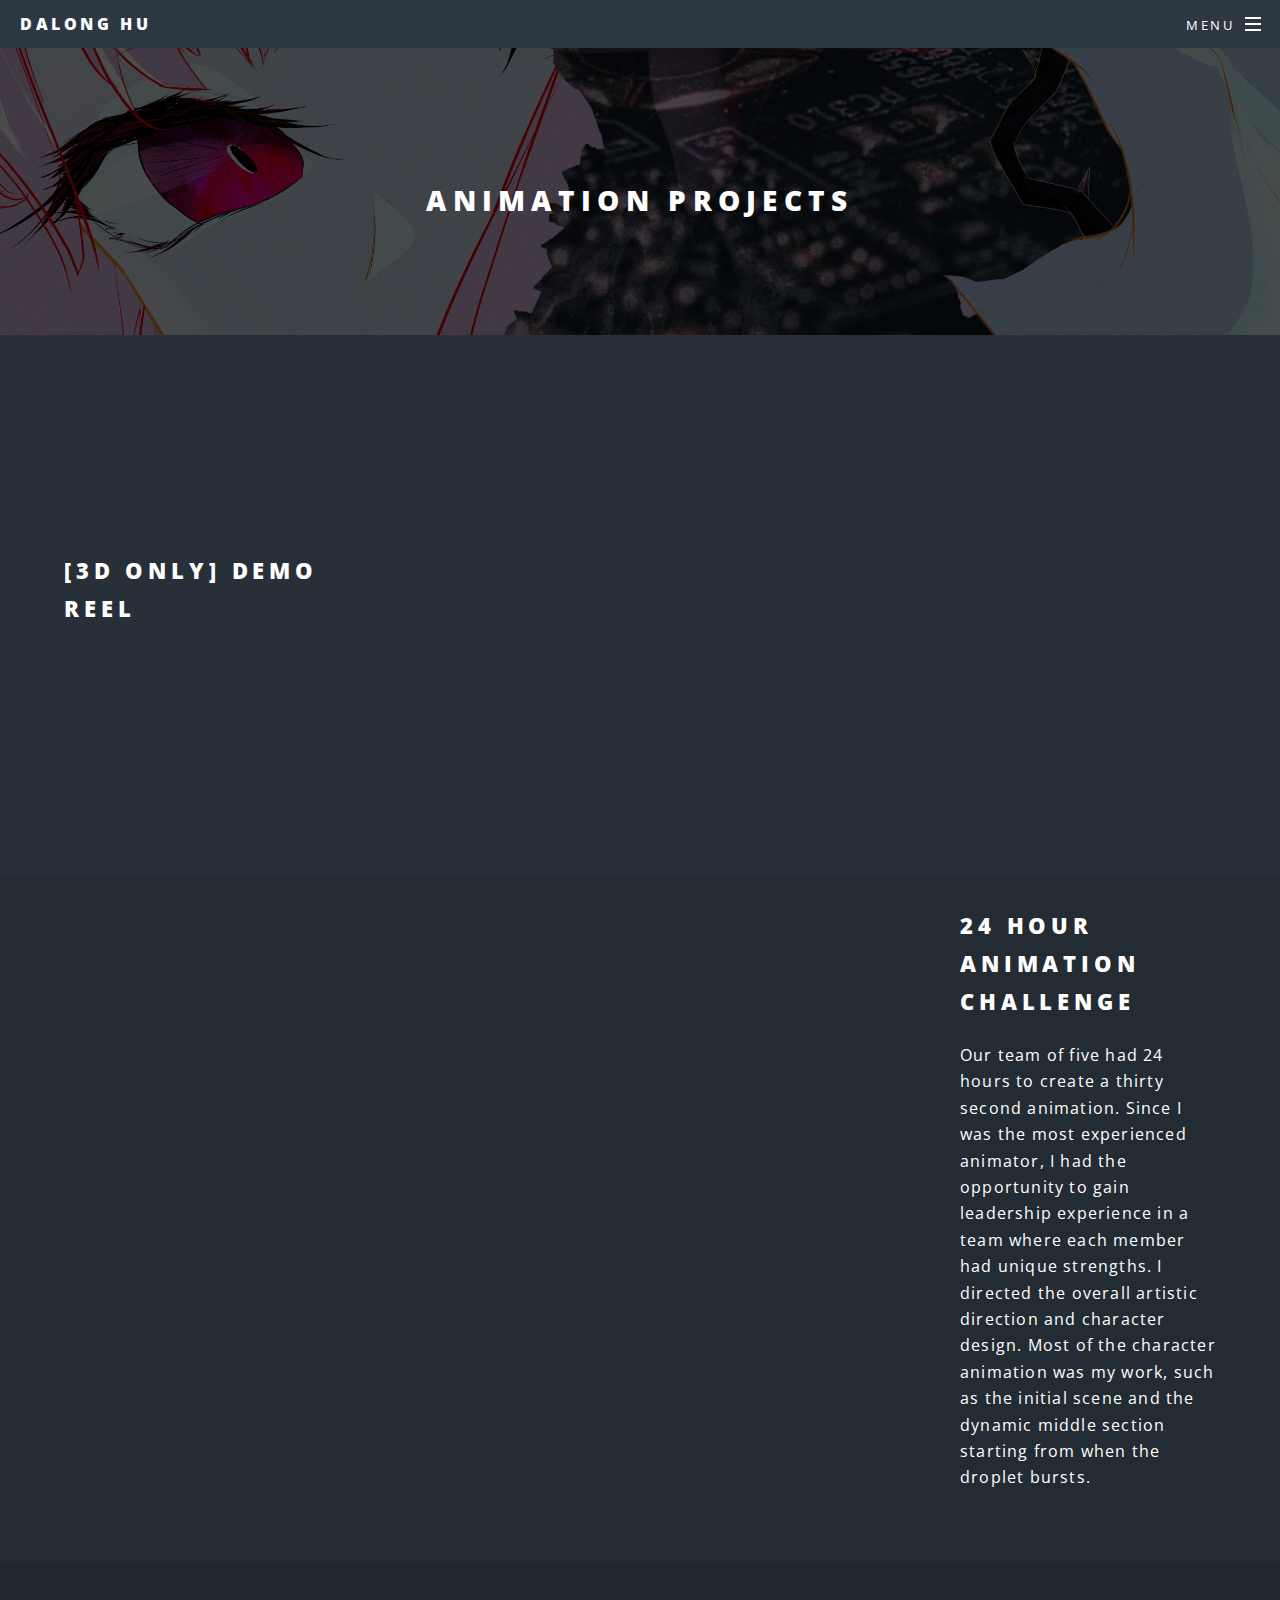
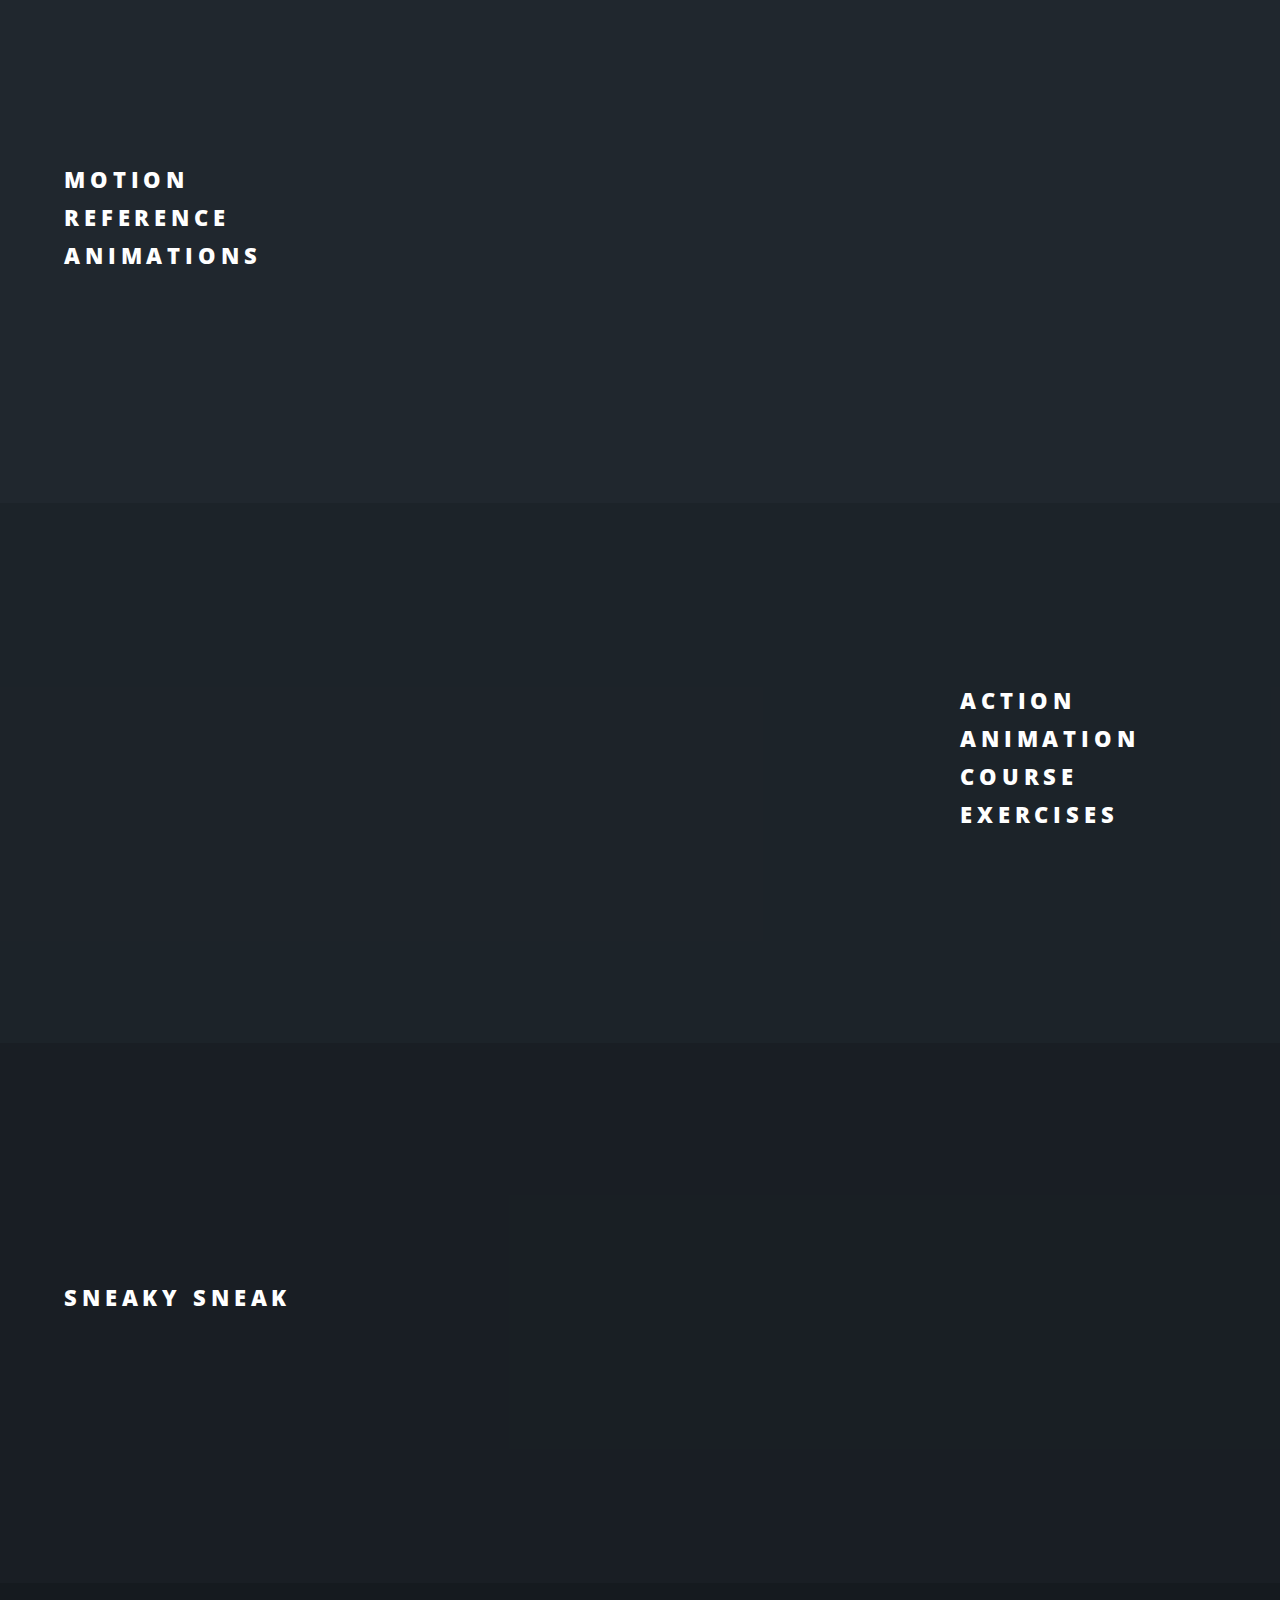
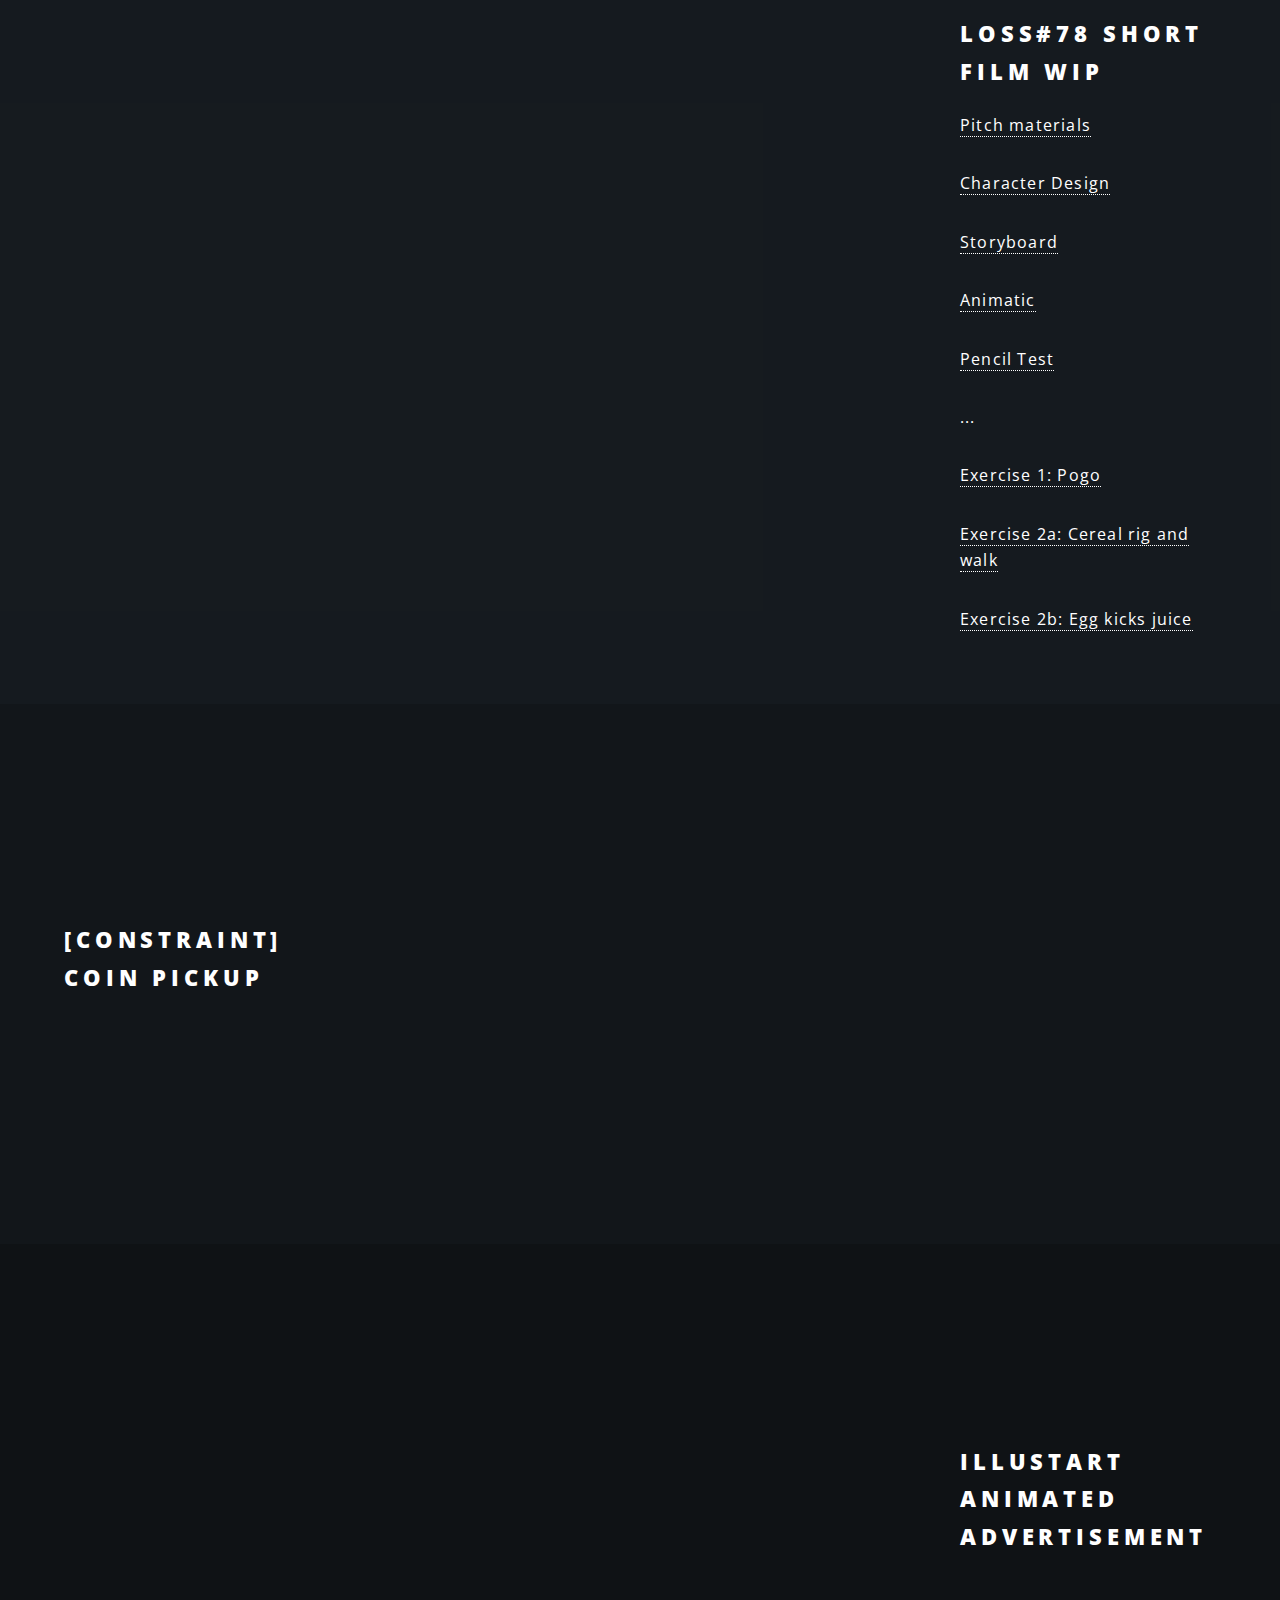
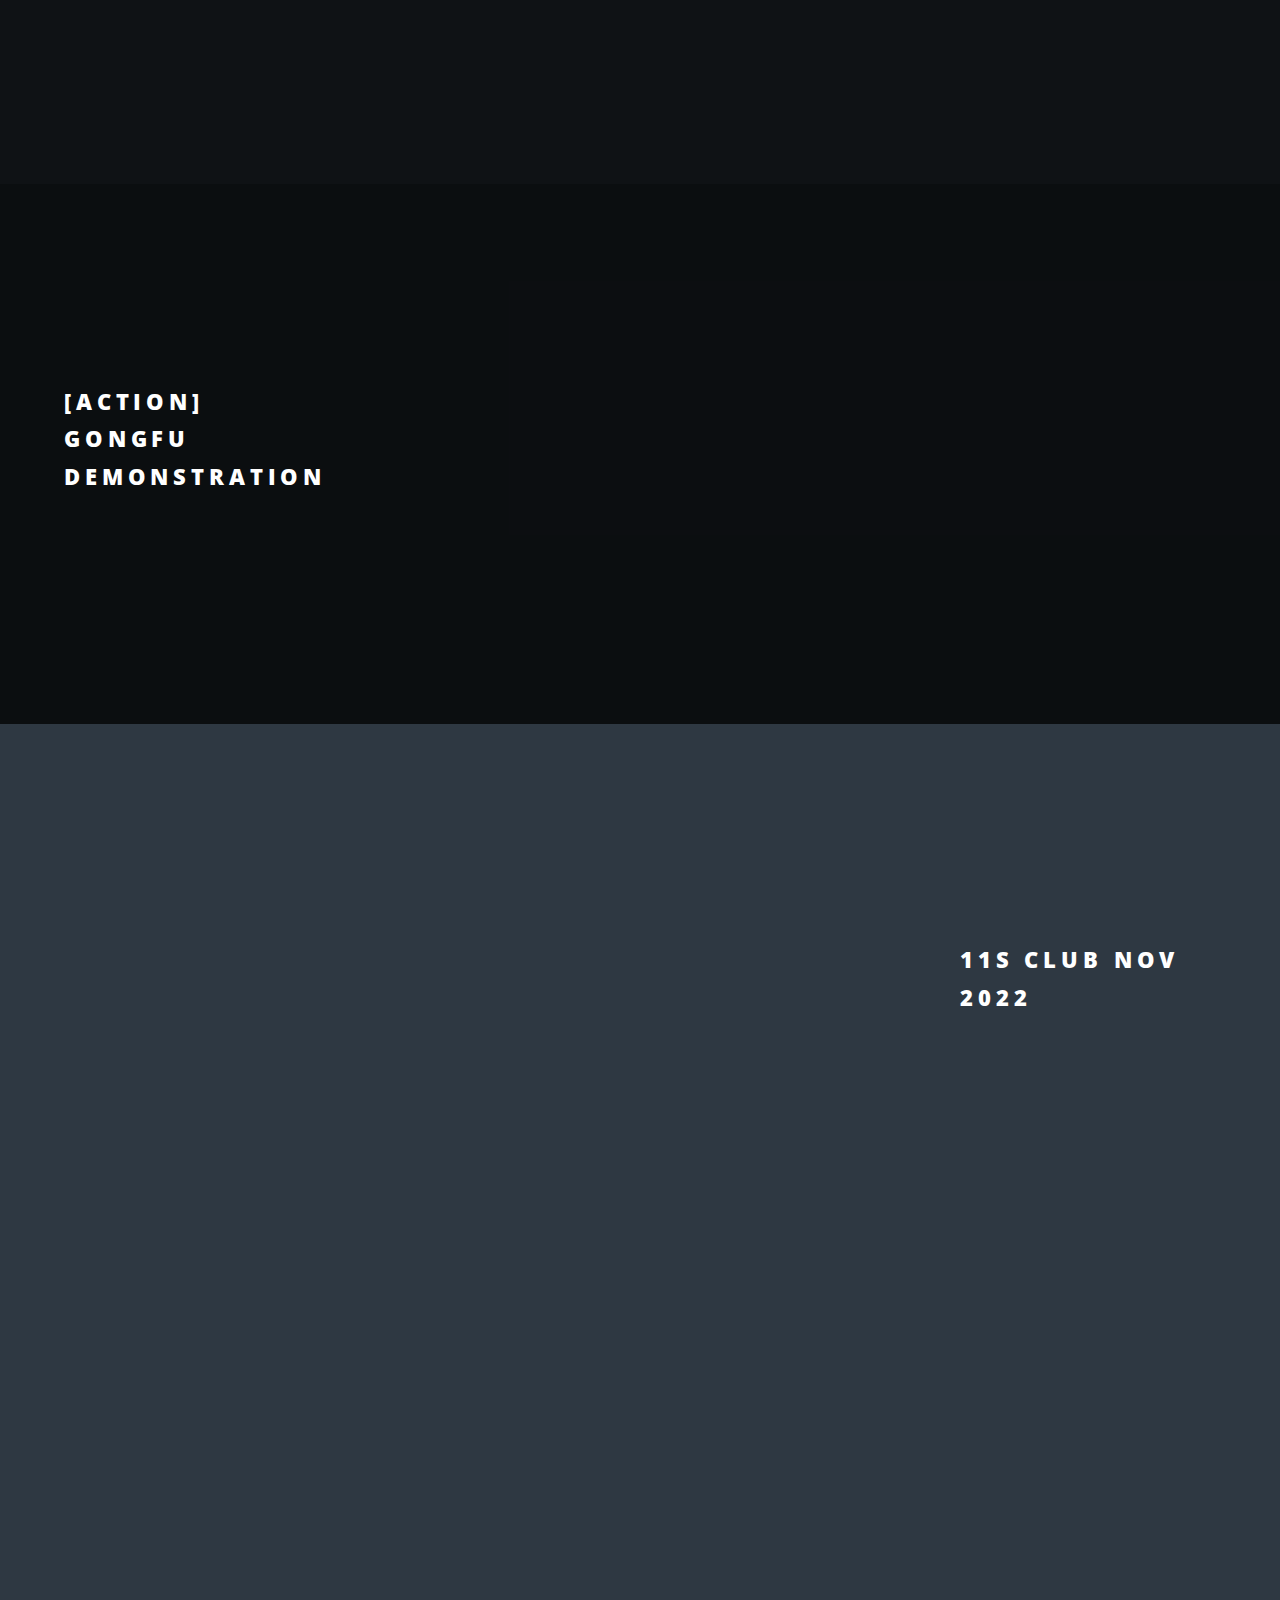
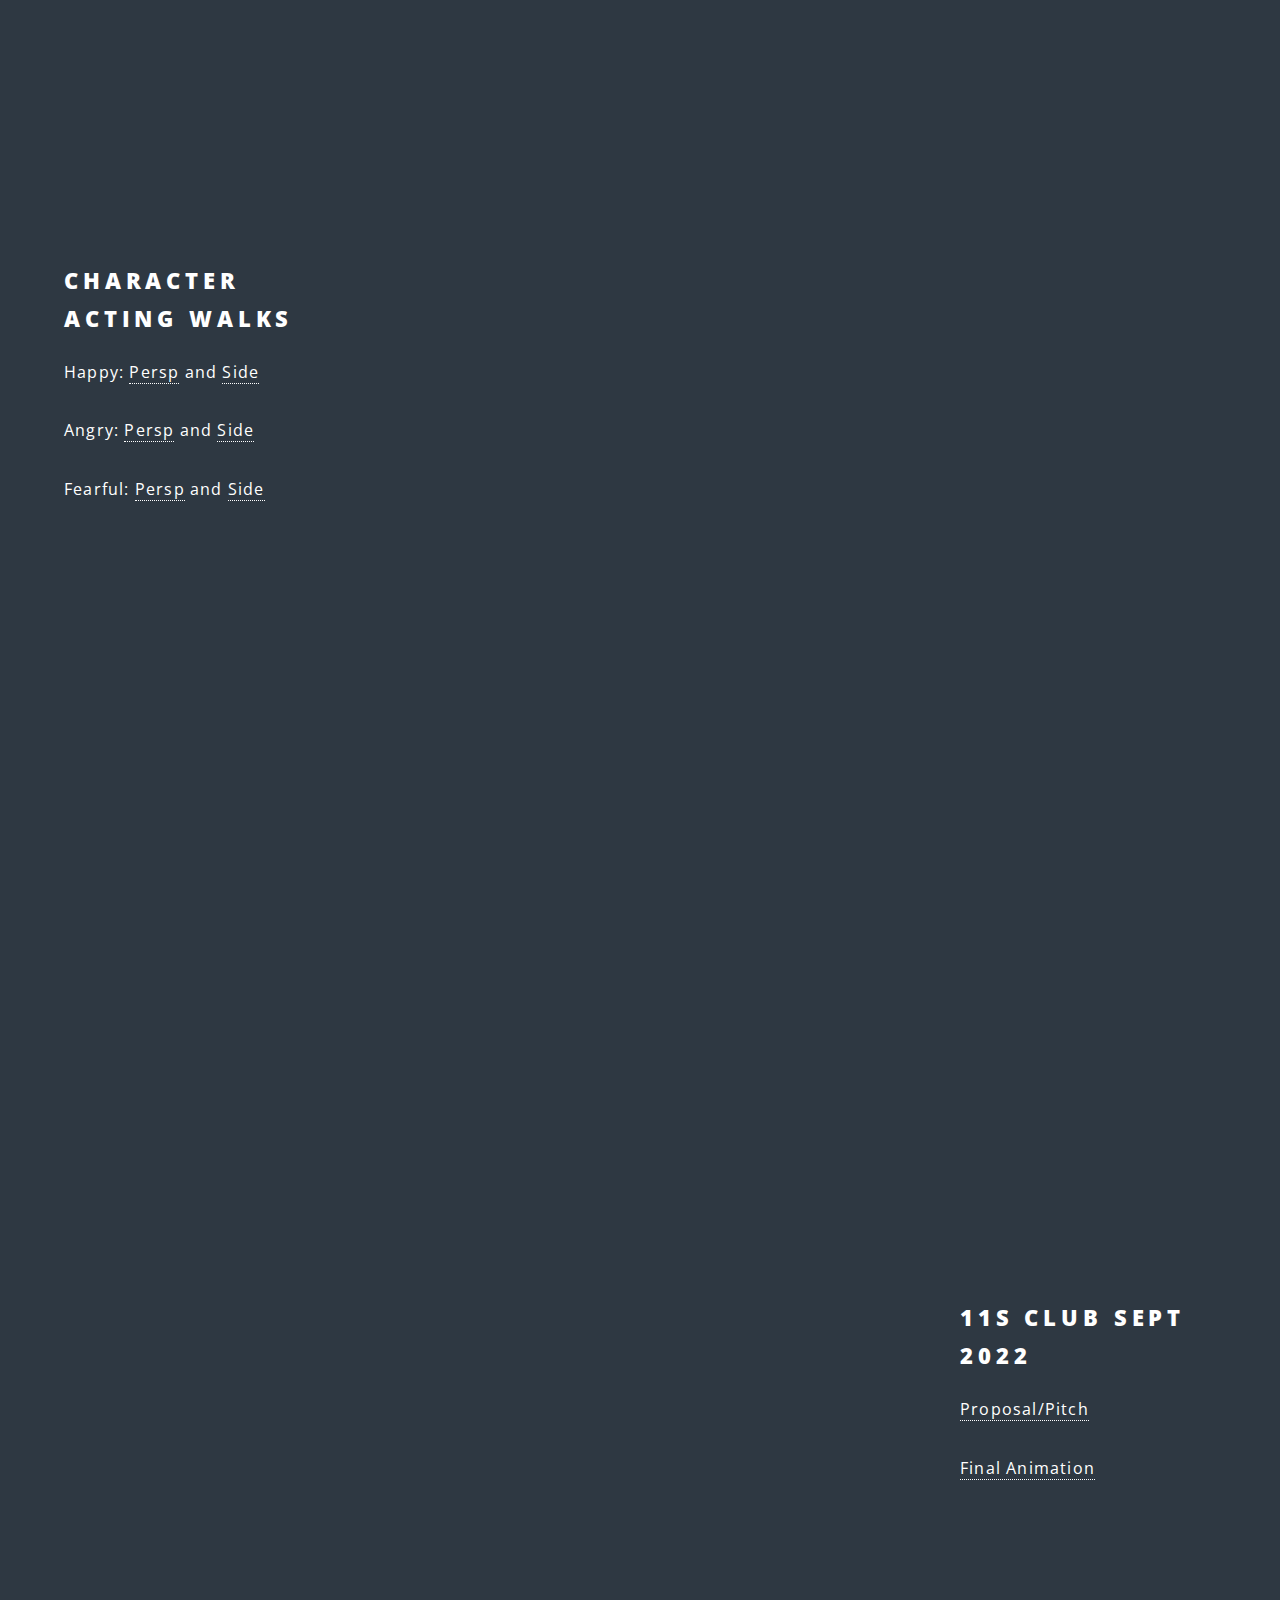
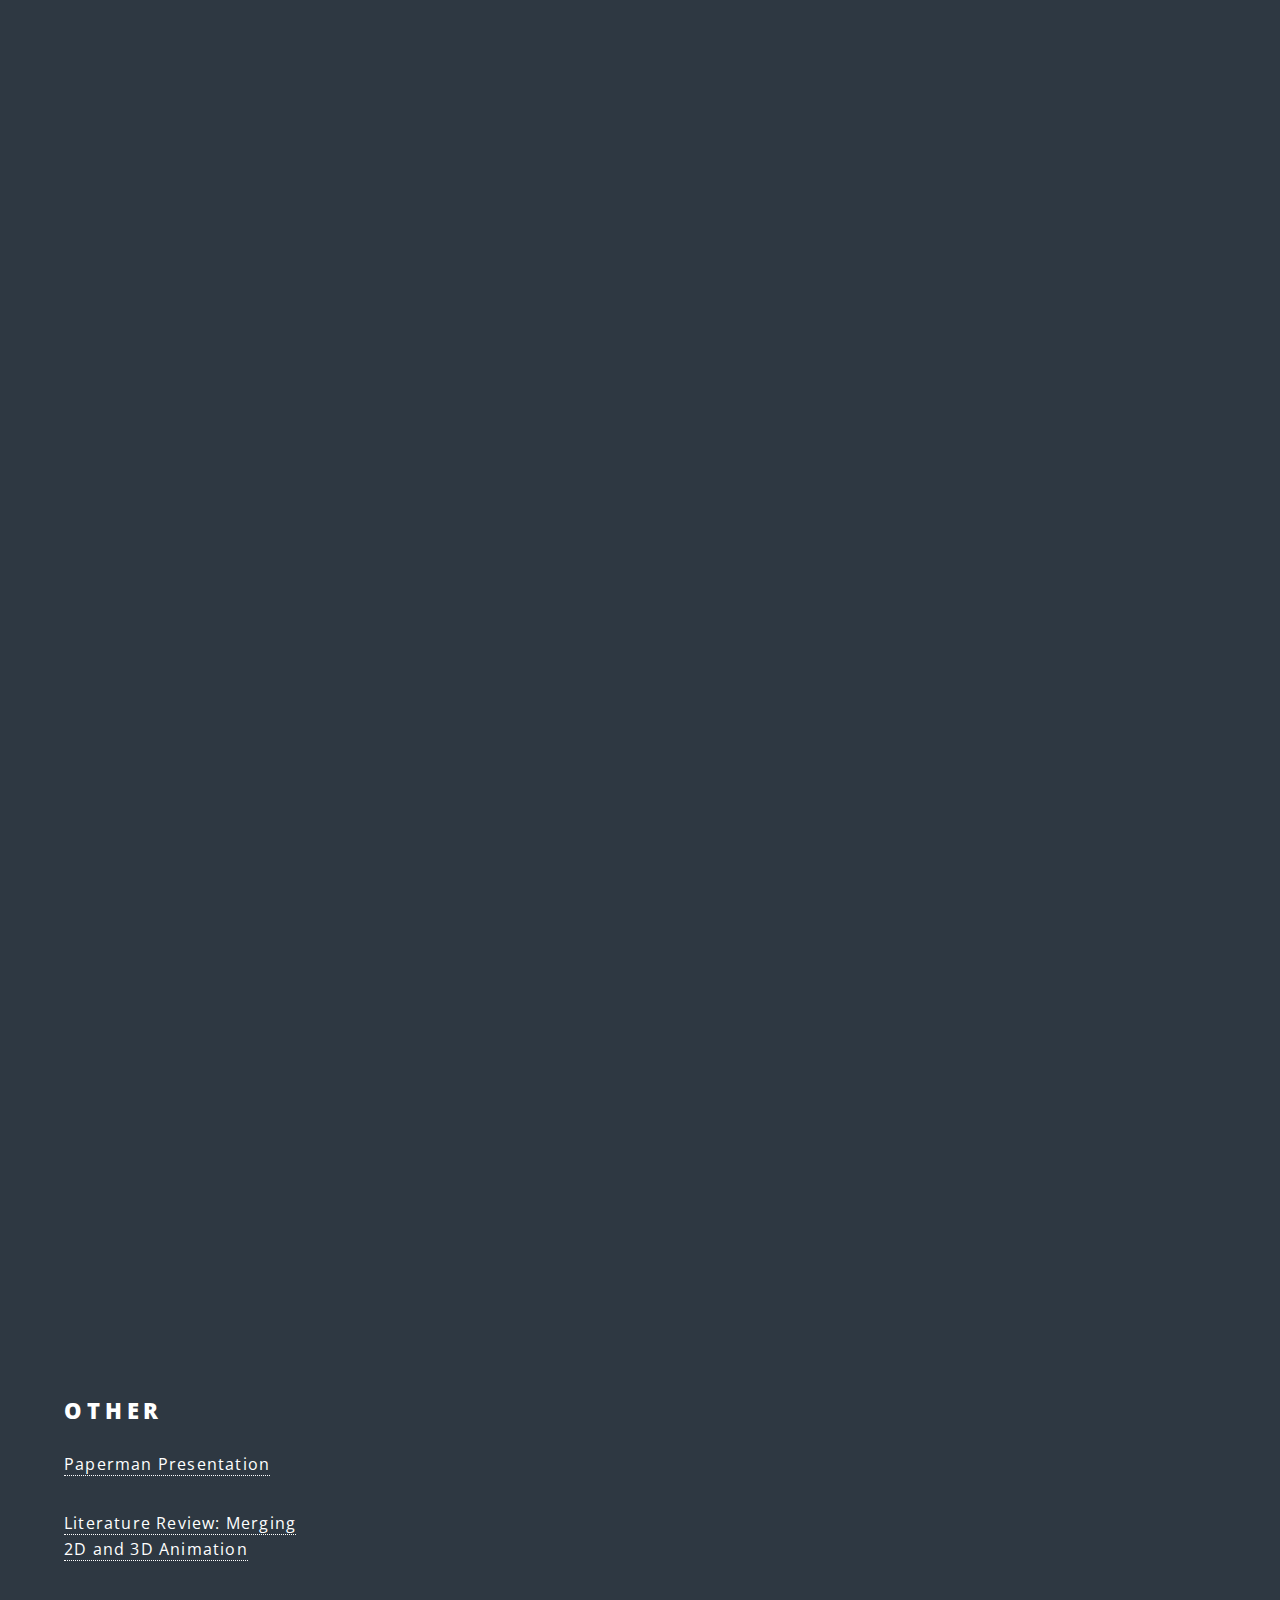
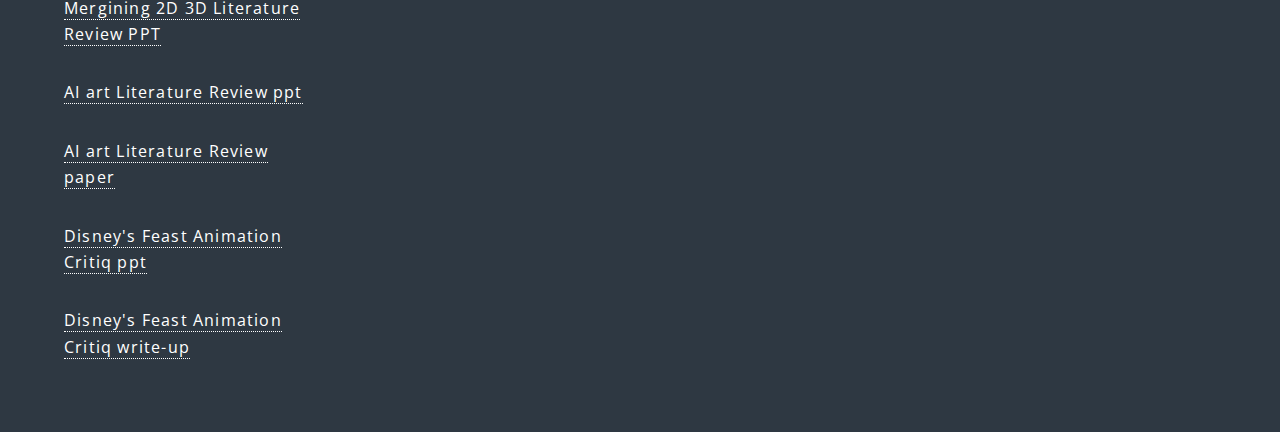
<file: animation.html>
<!DOCTYPE HTML>
<!--
	Spectral by HTML5 UP
	html5up.net | @ajlkn
	Free for personal and commercial use under the CCA 3.0 license (html5up.net/license)
-->
<html>
	<head>
		<title>Animation</title>
		<meta charset="utf-8" />
		<meta name="viewport" content="width=device-width, initial-scale=1, user-scalable=no" />
		<link rel="stylesheet" href="assets/css/main.css" />
		<noscript><link rel="stylesheet" href="assets/css/noscript.css" /></noscript>
	</head>
	<body class="is-preload">

		<!-- Page Wrapper -->
			<div id="page-wrapper">

				<!-- Header -->
					<header id="header">
						<h1><a href="index.html">Dalong Hu</a></h1>
						<nav id="nav">
							<ul>
								<li class="special">
									<a href="#menu" class="menuToggle"><span>Menu</span></a>
									<div id="menu">
										<ul>
											<li><a href="index.html">Home & About</a></li>
											<li><a href="cs.html">CS</a></li>
											<li><a href="art.html">Art</a></li>
                                            <li><a href="animation.html">Animation</a></li>
										</ul>
									</div>
								</li>
							</ul>
						</nav>
					</header>

				<!-- Main -->
					<article id="main">
						<header>
							<h2>Animation Projects</h2>
						</header>

						<section class="spotlight">
							<div class="image">
								<div class="iframe-container">
									<iframe width="560" height="315" src="https://www.youtube.com/embed/H0Y2CGwnpYg?si=YJcadPTVNa2oA9Wr" title="YouTube video player" frameborder="0" allow="accelerometer; autoplay; clipboard-write; encrypted-media; gyroscope; picture-in-picture; web-share" allowfullscreen></iframe></div>
							</div>
							<div class="content">
								<h2>[3D only] demo reel</h2>
							</div>
						</section>

						<section class="spotlight">
							<div class="image">
								<div class="iframe-container">
									<iframe width="560" height="315" src="https://www.youtube.com/embed/9hrhjdKe-kw?si=o67ps5mjfJuh687n" title="YouTube video player" frameborder="0" allow="accelerometer; autoplay; clipboard-write; encrypted-media; gyroscope; picture-in-picture; web-share" allowfullscreen></iframe></div>
							</div>
							<div class="content">
								<h2>24 Hour Animation Challenge</h2>
								<p>
									Our team of five had 24 hours to create a thirty second animation. 
									Since I was the most experienced animator, I had the opportunity to gain leadership experience in a team where each member had unique strengths. 
									I directed the overall artistic direction and character design. Most of the character animation was my work, such as the initial scene and the dynamic middle section starting from when the droplet bursts.
								</p>
							</div>
						</section>
						

						<section class="spotlight">
							<div class="image">
								<div class="iframe-container">
									<iframe width="560" height="315" src="https://www.youtube.com/embed/8PqV5HzkPw0" title="YouTube video player" frameborder="0" allow="accelerometer; autoplay; clipboard-write; encrypted-media; gyroscope; picture-in-picture; web-share" allowfullscreen></iframe>									</div>
							</div>
							<div class="content">
								<h2>Motion Reference Animations</h2>
							</div>
						</section>

						<section class="spotlight">
							<div class="image">
								<div class="iframe-container">
									<iframe width="560" height="315" src="https://www.youtube.com/embed/JJ79INtwuB0" title="YouTube video player" frameborder="0" allow="accelerometer; autoplay; clipboard-write; encrypted-media; gyroscope; picture-in-picture; web-share" allowfullscreen></iframe>									</div>
							</div>
							<div class="content">
								<h2>Action animation course exercises</h2>
							</div>
						</section>

						<section class="spotlight">
							<div class="image">
								<div class="iframe-container">
									<iframe width="560" height="315" src="https://www.youtube.com/embed/egsuzeCUPBU" title="YouTube video player" frameborder="0" allow="accelerometer; autoplay; clipboard-write; encrypted-media; gyroscope; picture-in-picture; web-share" allowfullscreen></iframe>
								</div>
							</div>
							<div class="content">
								<h2>Sneaky sneak</h2>
							</div>
						</section>

							<section class="spotlight">
								<div class="image">
									<div class="iframe-container">
									<iframe width="560" height="315" src="https://www.youtube.com/embed/lr66CgrDRv4" title="YouTube video player" frameborder="0" allow="accelerometer; autoplay; clipboard-write; encrypted-media; gyroscope; picture-in-picture; web-share" allowfullscreen></iframe>
									</div>
								</div>
								<div class="content">
									<h2>Loss#78 Short Film WIP</h2>
									<p><a href="https://drive.google.com/drive/folders/1-MukgLUi-oInQHrBh3wb0ZdT9vi5ZpN_?usp=sharing" target=”_blank”>Pitch materials</a></p>
									<p><a href="https://drive.google.com/drive/folders/195BpW2nTqQehCTAWXrgETghw3P17yeVy?usp=sharing" target=”_blank”>Character Design</a></p>
									<p><a href="https://drive.google.com/drive/folders/1396-Me-ygmTwlpXX9YNP5WyXE0yKQSI0?usp=drive_link" target=”_blank”>Storyboard</a></p>
									<p><a href="https://youtu.be/_buppYkptqs" target=”_blank”>Animatic</a></p>
									<p><a href="https://youtu.be/lr66CgrDRv4" target=”_blank”>Pencil Test</a></p>
									<p>...</p>
									<p><a href="https://youtu.be/W1RIrA6uvOs" target=”_blank”>Exercise 1: Pogo</a></p>
									<p><a href="https://youtu.be/dE5CRN5XTTk" target=”_blank”>Exercise 2a: Cereal rig and walk</a></p>
									<p><a href="https://youtu.be/C-Ruzw8jlwU" target=”_blank”>Exercise 2b: Egg kicks juice </a></p>
									<!--
									<p><a href="https://youtu.be/cvg2gwuB1lg" target=”_blank”>11 Second Club February 2023</a></p>
									-->
								</div>
							</section>

							<section class="spotlight">
								<div class="image">
									<div class="iframe-container">
										<iframe width="560" height="315" src="https://www.youtube.com/embed/65VIruYnKoM" title="YouTube video player" frameborder="0" allow="accelerometer; autoplay; clipboard-write; encrypted-media; gyroscope; picture-in-picture; web-share" allowfullscreen></iframe>									</div>
								</div>
								<div class="content">
									<h2>[Constraint] Coin Pickup</h2>
								</div>
							</section>

							<!-- <section class="spotlight">
								<div class="image">
									<div class="iframe-container">
									<iframe width="560" height="315" src="https://www.youtube.com/embed/bkd58gc2UDI" title="YouTube video player" frameborder="0" allow="accelerometer; autoplay; clipboard-write; encrypted-media; gyroscope; picture-in-picture; web-share" allowfullscreen></iframe>
									</div>
								</div>
								<div class="content">
									<h2>Broken Wings Short Film WIP</h2>
									<p><a href="https://docs.google.com/document/d/1O_-taStgxJf4DyD1nnMTb90I0tWKSaty3x8fVLPqDCQ/edit?usp=sharing" target=”_blank”>Proposal</a></p>
									<p><a href="https://docs.google.com/presentation/d/1okI-Ys8rog5qQSebssIT7im9NiJC5xCh8pUvRUQZX-Y/edit?usp=sharing" target=”_blank”>Pitch</a></p>
									<p><a href="https://docs.google.com/spreadsheets/d/14hkukhcdd9p8yd3C3bfKWMpbSRGVauCZ74XICn4vVo0/edit?usp=sharing" target=”_blank”>Timeline</a></p>
									<p><a href="https://youtu.be/4Agn4djOuv0" target=”_blank”>Animatic</a></p>
									<p><a href="https://drive.google.com/drive/folders/1EvExw6Lj0aHEj7U8mY-C_p668u5oTlC8?usp=sharing" target=”_blank”>References</a></p>
									<p><a href="https://youtu.be/bkd58gc2UDI" target=”_blank”>Pencil test</a></p>
								</div>
							</section> -->

							<section class="spotlight">
								<div class="image">
									<div class="iframe-container">
										<iframe width="560" height="315" src="https://www.youtube.com/embed/ufEZGoYOzJ0" title="YouTube video player" frameborder="0" allow="accelerometer; autoplay; clipboard-write; encrypted-media; gyroscope; picture-in-picture; web-share" allowfullscreen></iframe>									</div>
								</div>
								<div class="content">
									<h2>Illustart Animated Advertisement</h2>
								</div>
							</section>

							

							

							<section class="spotlight">
								<div class="image">
									<div class="iframe-container">
										<iframe width="560" height="315" src="https://www.youtube.com/embed/x2NJlkwjtHU" title="YouTube video player" frameborder="0" allow="accelerometer; autoplay; clipboard-write; encrypted-media; gyroscope; picture-in-picture; web-share" allowfullscreen></iframe>
									</div>
								</div>
								<div class="content">
									<h2>[Action] Gongfu Demonstration</h2>
								</div>
							</section>

							<section class="spotlight">
								<div class="image">
									<div class="iframe-container">
										<iframe width="560" height="315" src="https://www.youtube.com/embed/BcHXMPtuskQ" title="YouTube video player" frameborder="0" allow="accelerometer; autoplay; clipboard-write; encrypted-media; gyroscope; picture-in-picture; web-share" allowfullscreen></iframe>
									</div>
								</div>
								<div class="content">
									<h2>11s club Nov 2022</h2>
								</div>
							</section>

							<section class="spotlight">
								<div class="image">
									<div class="iframe-container">
										<iframe width="560" height="315" src="https://www.youtube.com/embed/rkqK3gTnMgE" title="YouTube video player" frameborder="0" allow="accelerometer; autoplay; clipboard-write; encrypted-media; gyroscope; picture-in-picture; web-share" allowfullscreen></iframe>
									</div>
									<div class="iframe-container">
										<iframe width="560" height="315" src="https://www.youtube.com/embed/bKoDFoNg9_s" title="YouTube video player" frameborder="0" allow="accelerometer; autoplay; clipboard-write; encrypted-media; gyroscope; picture-in-picture; web-share" allowfullscreen></iframe>
									</div>
									<div class="iframe-container">
										<iframe width="560" height="315" src="https://www.youtube.com/embed/I3NBXpnsGYo" title="YouTube video player" frameborder="0" allow="accelerometer; autoplay; clipboard-write; encrypted-media; gyroscope; picture-in-picture; web-share" allowfullscreen></iframe>
									</div>
								</div>
								<div class="content">
									<h2>Character acting walks</h2>
									<p>Happy: <a href="https://youtu.be/rkqK3gTnMgE" target=”_blank”>Persp</a> and <a href="https://youtu.be/jwgmxErF1Co" target=”_blank”>Side</a></p>
									<p>Angry: <a href="https://youtu.be/bKoDFoNg9_s" target=”_blank”>Persp</a> and <a href="https://youtu.be/5shnV3XZjPY" target=”_blank”>Side</a></p>
									<p>Fearful: <a href="https://youtu.be/I3NBXpnsGYo" target=”_blank”>Persp</a> and <a href="https://youtu.be/H0PUjoDc10M" target=”_blank”>Side</a></p>
								</div>
							</section>

							<section class="spotlight">
								<div class="image">
									<div class="iframe-container">
										<iframe width="560" height="315" src="https://www.youtube.com/embed/C_xiOz4BzIc" title="YouTube video player" frameborder="0" allow="accelerometer; autoplay; clipboard-write; encrypted-media; gyroscope; picture-in-picture; web-share" allowfullscreen></iframe>
									</div>
								</div>
								<div class="content">
									<h2>11s club Sept 2022</h2>
									<p><a href="https://docs.google.com/presentation/d/1li8dFEiJrAJEZhUCKtgCssAJgk3JB_7vPPUBHsAyvTg/edit?usp=sharing" target=”_blank”>Proposal/Pitch</a></p>
									<p><a href="https://youtu.be/C_xiOz4BzIc" target=”_blank”>Final Animation</a></p>
								</div>
							</section>

							<section class="spotlight">
								<div class="image">
									<div class="iframe-container">
										<iframe width="560" height="315" src="https://www.youtube.com/embed/yWar-K7ftrc" title="YouTube video player" frameborder="0" allow="accelerometer; autoplay; clipboard-write; encrypted-media; gyroscope; picture-in-picture; web-share" allowfullscreen></iframe>
									</div>
									<div class="iframe-container">
										<iframe width="560" height="315" src="https://www.youtube.com/embed/hb4Ul43qGDE" title="YouTube video player" frameborder="0" allow="accelerometer; autoplay; clipboard-write; encrypted-media; gyroscope; picture-in-picture; web-share" allowfullscreen></iframe>
									</div>
									<div class="iframe-container">
										<iframe width="560" height="315" src="https://www.youtube.com/embed/rwoRYUgob-4" title="YouTube video player" frameborder="0" allow="accelerometer; autoplay; clipboard-write; encrypted-media; gyroscope; picture-in-picture; web-share" allowfullscreen></iframe>
									</div>
									<div class="iframe-container">
										<iframe width="560" height="315" src="https://www.youtube.com/embed/UxK16rBwxUU" title="YouTube video player" frameborder="0" allow="accelerometer; autoplay; clipboard-write; encrypted-media; gyroscope; picture-in-picture; web-share" allowfullscreen></iframe>
									</div>
									<div class="iframe-container">
										<iframe width="560" height="315" src="https://www.youtube.com/embed/GFs_wGz_2Dg" title="YouTube video player" frameborder="0" allow="accelerometer; autoplay; clipboard-write; encrypted-media; gyroscope; picture-in-picture; web-share" allowfullscreen></iframe>
									</div>
									<div class="iframe-container">
										<iframe width="560" height="315" src="https://www.youtube.com/embed/7j07yAfHxx8" title="YouTube video player" frameborder="0" allow="accelerometer; autoplay; clipboard-write; encrypted-media; gyroscope; picture-in-picture; web-share" allowfullscreen></iframe>
									</div>
								</div>
								<div class="content">
									<h2>Misc Exercises</h2>
								</div>
							</section>

							<!-- <section class="spotlight">
								<div class="image">
									<div class="iframe-container">

									</div>
								</div>
								<div class="content"></div>
							</section> -->

							<section class="spotlight">
								<!-- <div class="image"><img src="" alt="Maybe an image here or something" /></div> -->
								<div class="content">
									
									<h2>Other</h2>
									<p><a href="https://docs.google.com/presentation/d/1oiQy0uRM1-QF0e6X7YmCuI6ch5cTzXiz3-k4W1pp2mk/edit?usp=sharing" target=”_blank”>Paperman Presentation</a></p>
									<p><a href="https://drive.google.com/file/d/12PurUHIXMsWAx4ddggMfJbzgXE0qnvVN/view?usp=sharing" target=”_blank”>Literature Review: Merging 2D and 3D Animation</a></p>
									<p><a href="https://docs.google.com/presentation/d/19mK2vFS6zGBMkOZ4W8aB94z3kT4_dMkVkD79EKEMssY/edit?usp=sharing" target=”_blank”>Mergining 2D 3D Literature Review PPT</a></p>
									<p><a href="https://docs.google.com/presentation/d/1J7p48TE5dOgHQnaBPCi0nyE6odTGSajxE3jm9DVd27w/edit?usp=sharing" target=”_blank”>AI art Literature Review ppt</a></p>
									<p><a href="images/Literature Review_ What is the impact of AI art.pdf" target=”_blank”>AI art Literature Review paper</a></p>
									<p><a href="https://docs.google.com/presentation/d/17wXvSHBeIyYdXAHf9_ClHM0sKOD-3JSgxXcEWzp-rw4/edit?usp=sharing" target=”_blank”>Disney's Feast Animation Critiq ppt</a></p>
									<p><a href="images/Feast Animation Analysis and Review.pdf" target=”_blank”>Disney's Feast Animation Critiq write-up</a></p>
								</div>
							</section>
						</section>
					</article>
			</div>

		<!-- Scripts -->
			<script src="assets/js/jquery.min.js"></script>
			<script src="assets/js/jquery.scrollex.min.js"></script>
			<script src="assets/js/jquery.scrolly.min.js"></script>
			<script src="assets/js/browser.min.js"></script>
			<script src="assets/js/breakpoints.min.js"></script>
			<script src="assets/js/util.js"></script>
			<script src="assets/js/main.js"></script>

	</body>
</html>
</file>
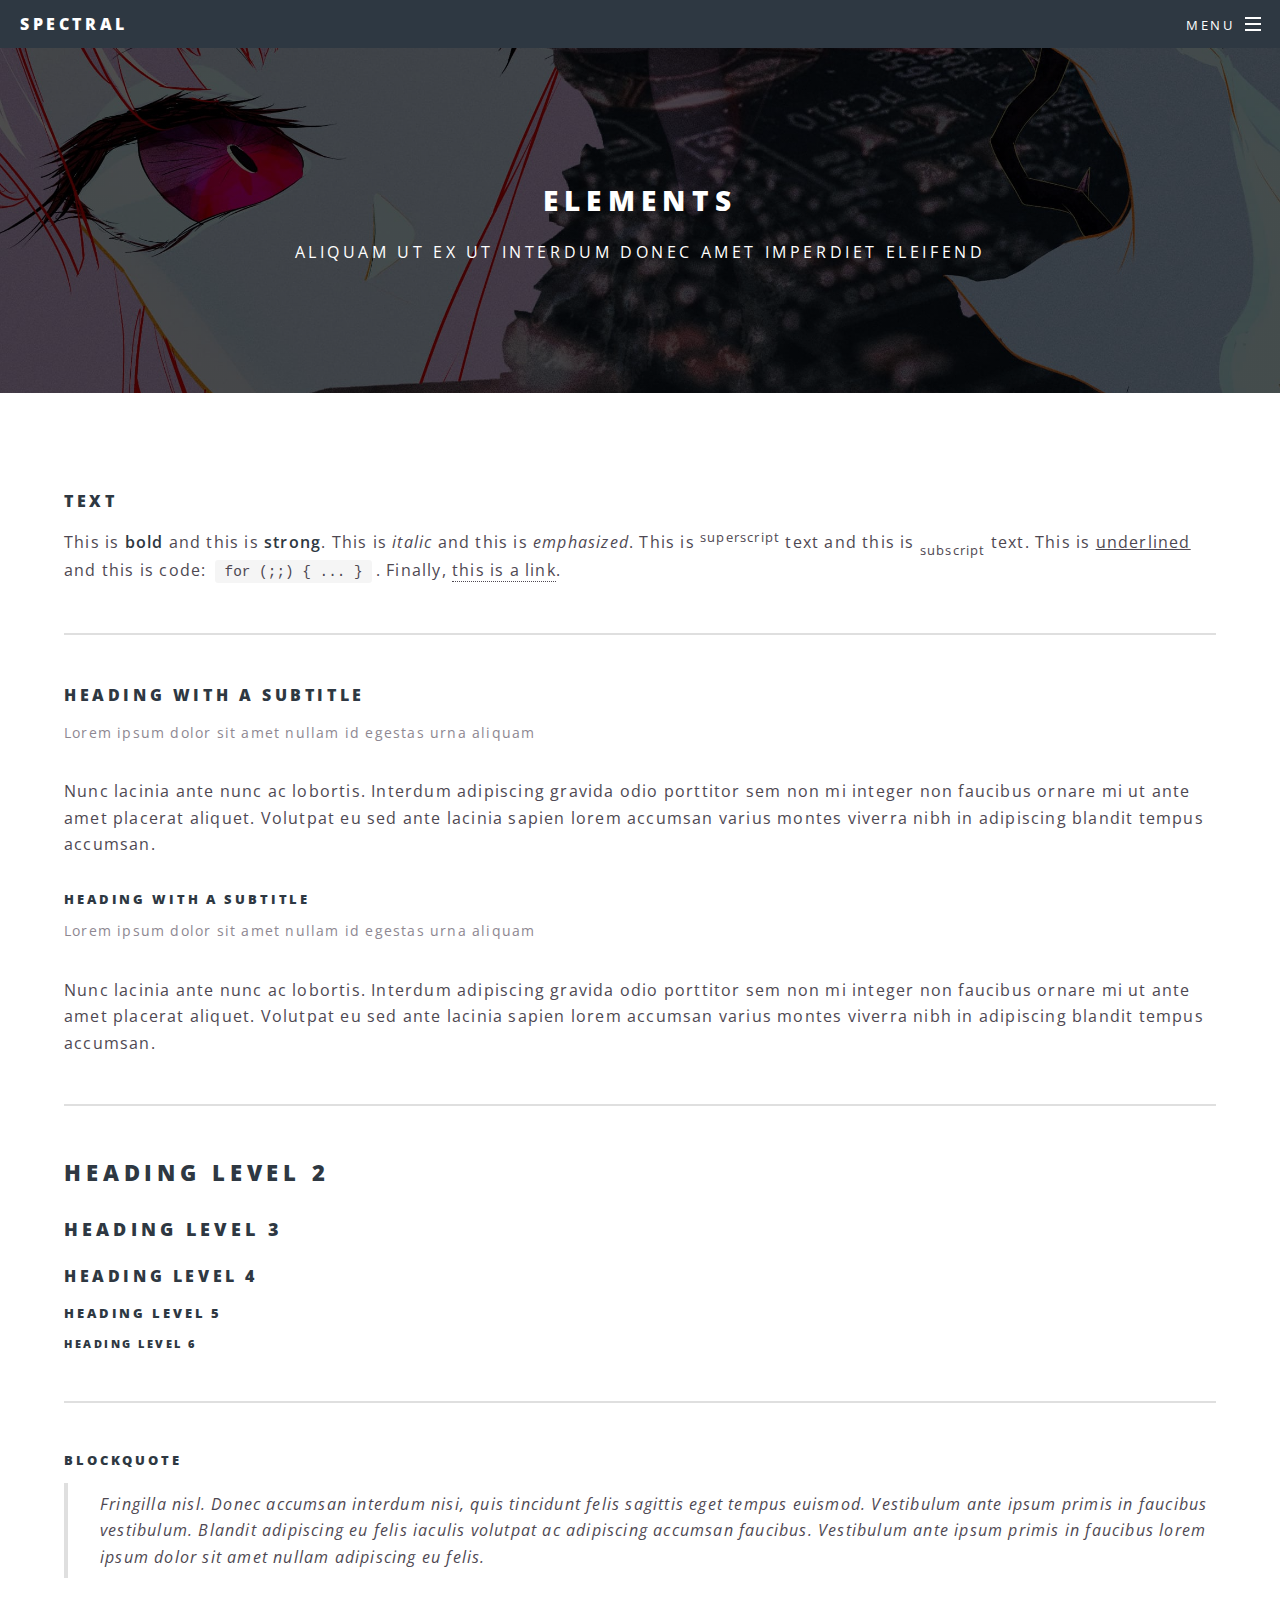
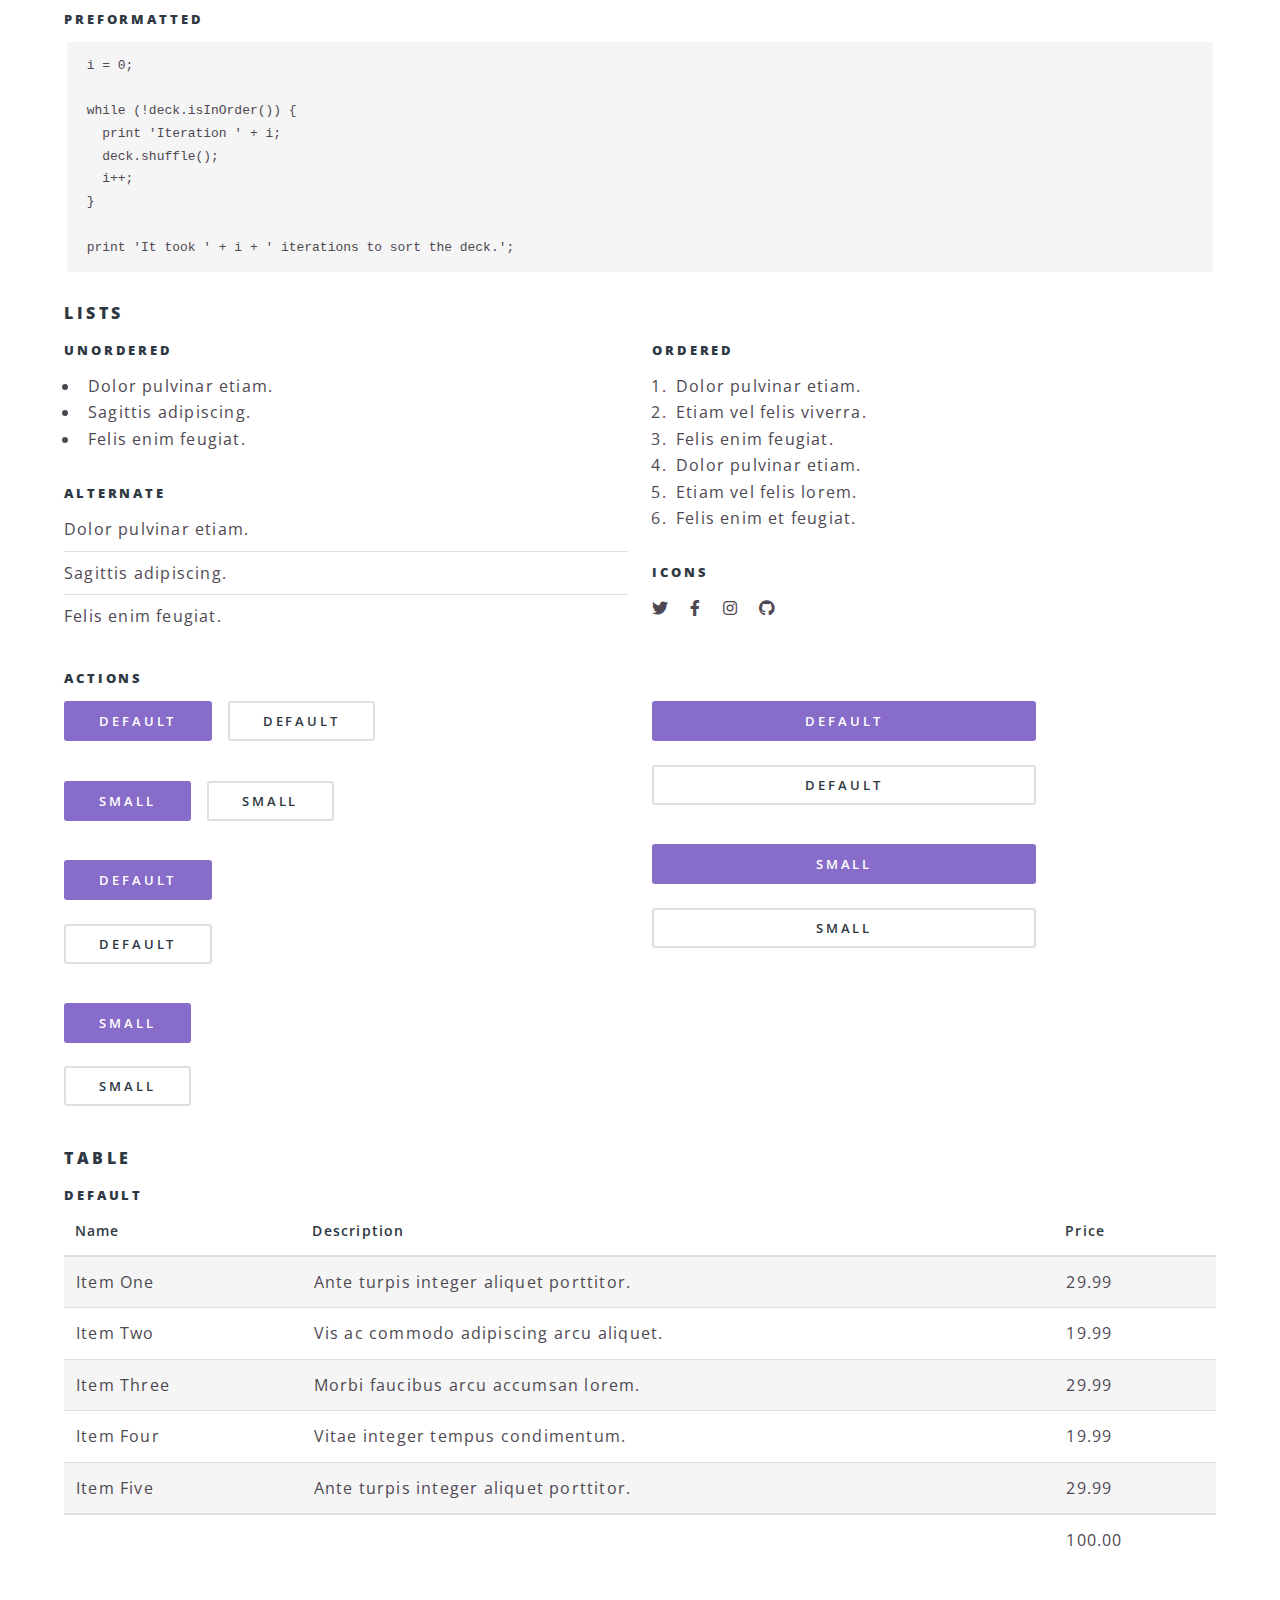
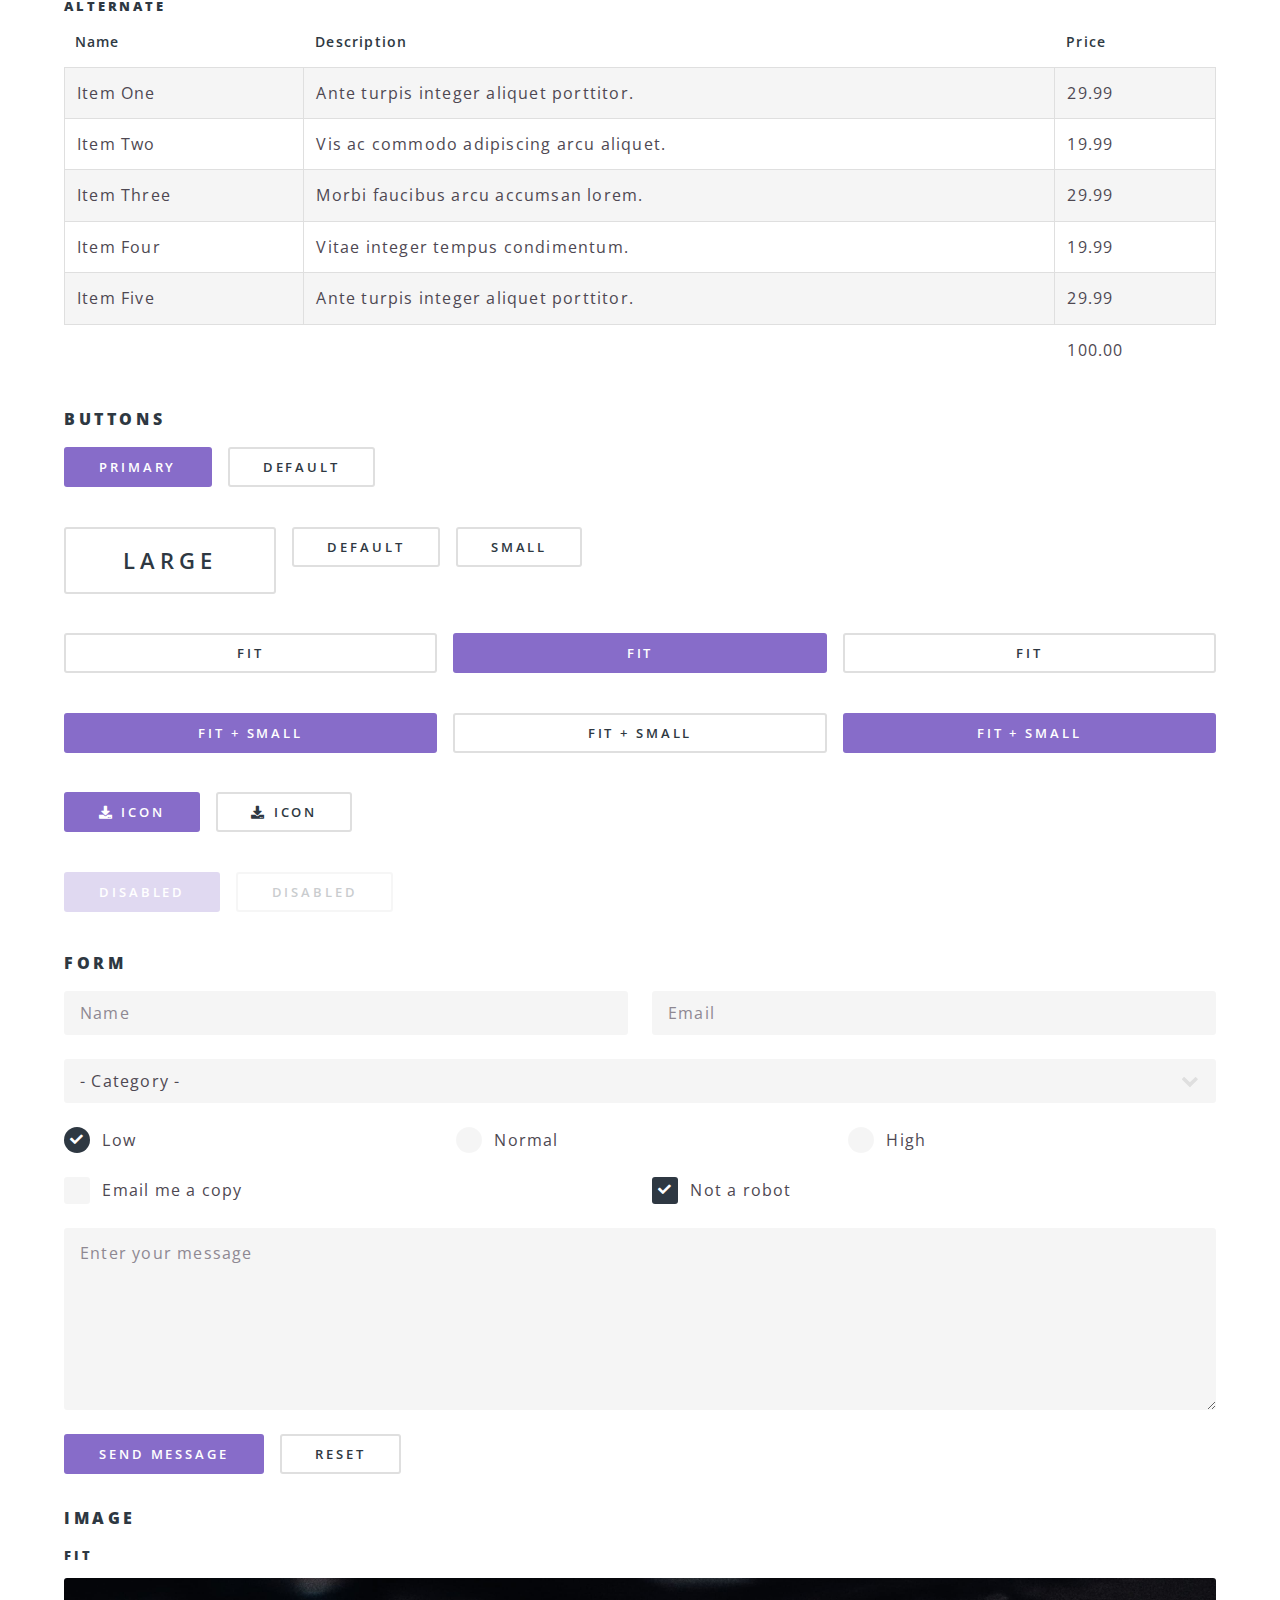
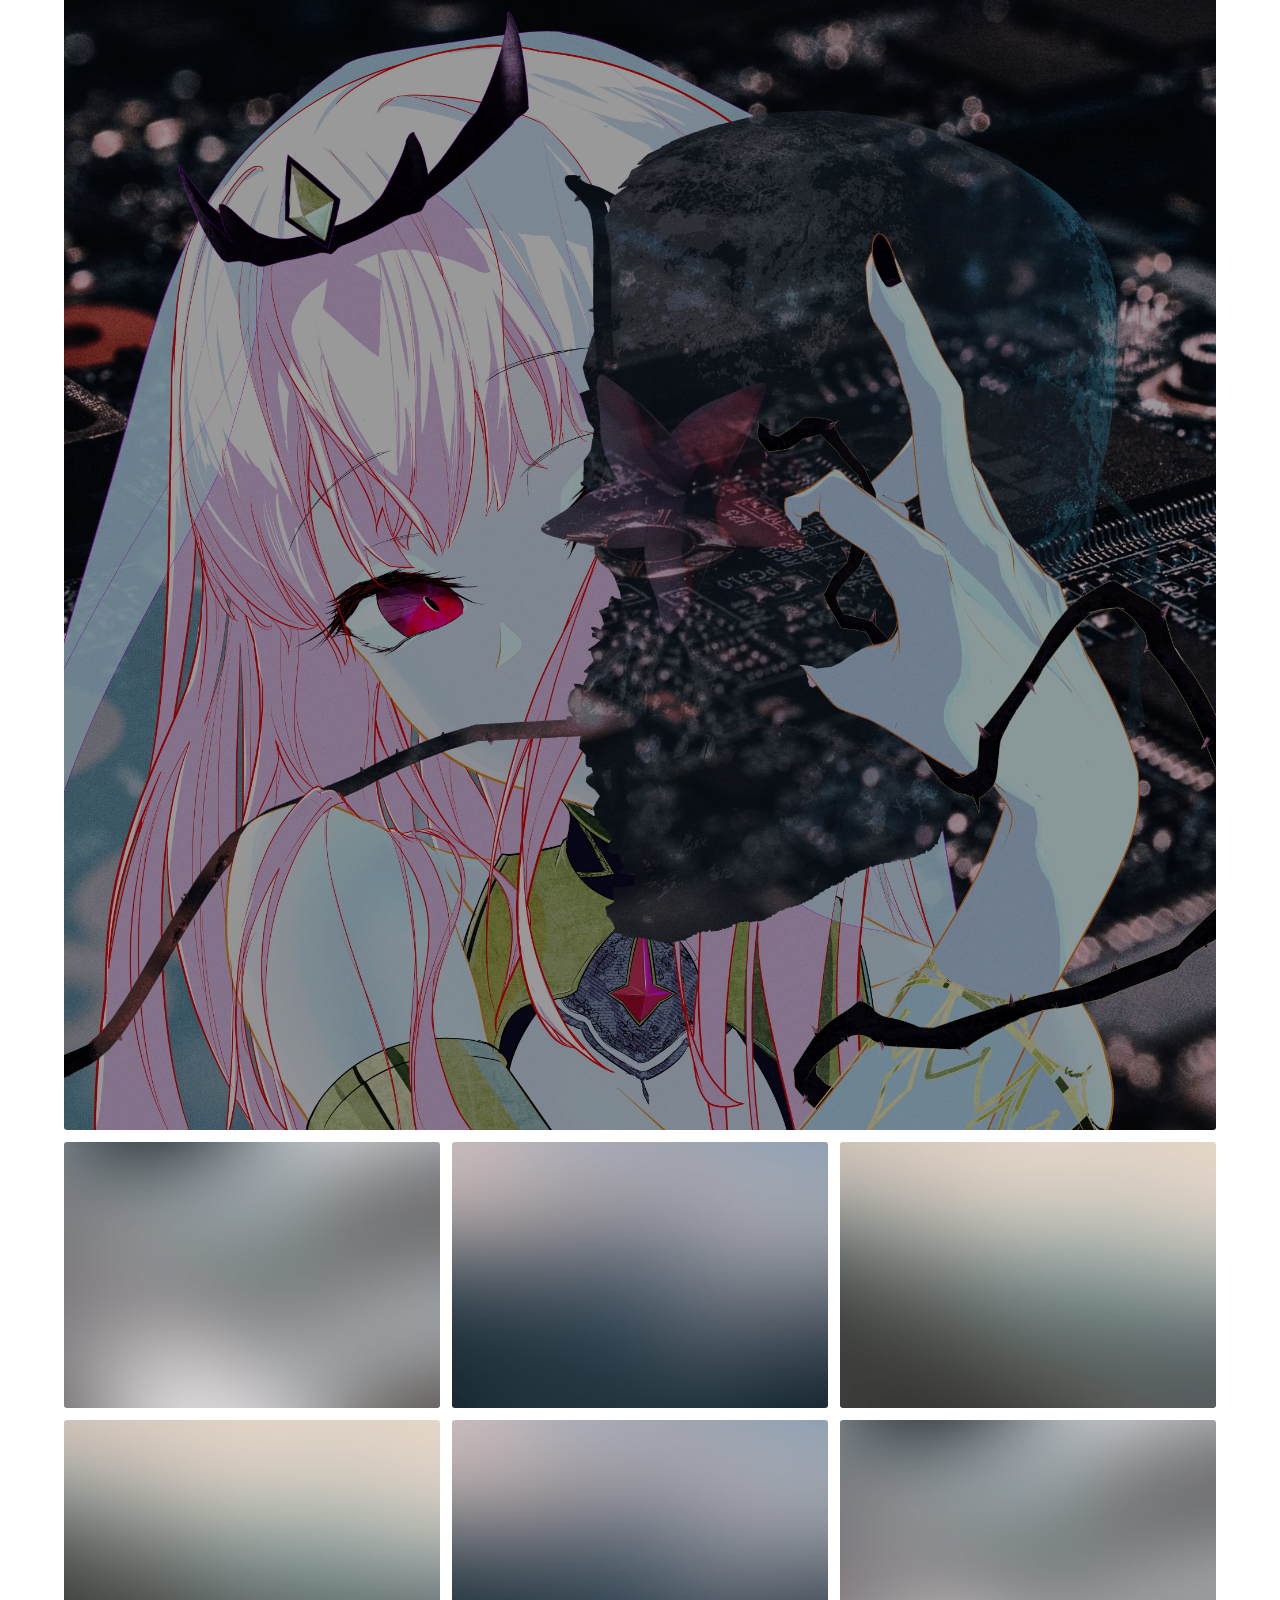
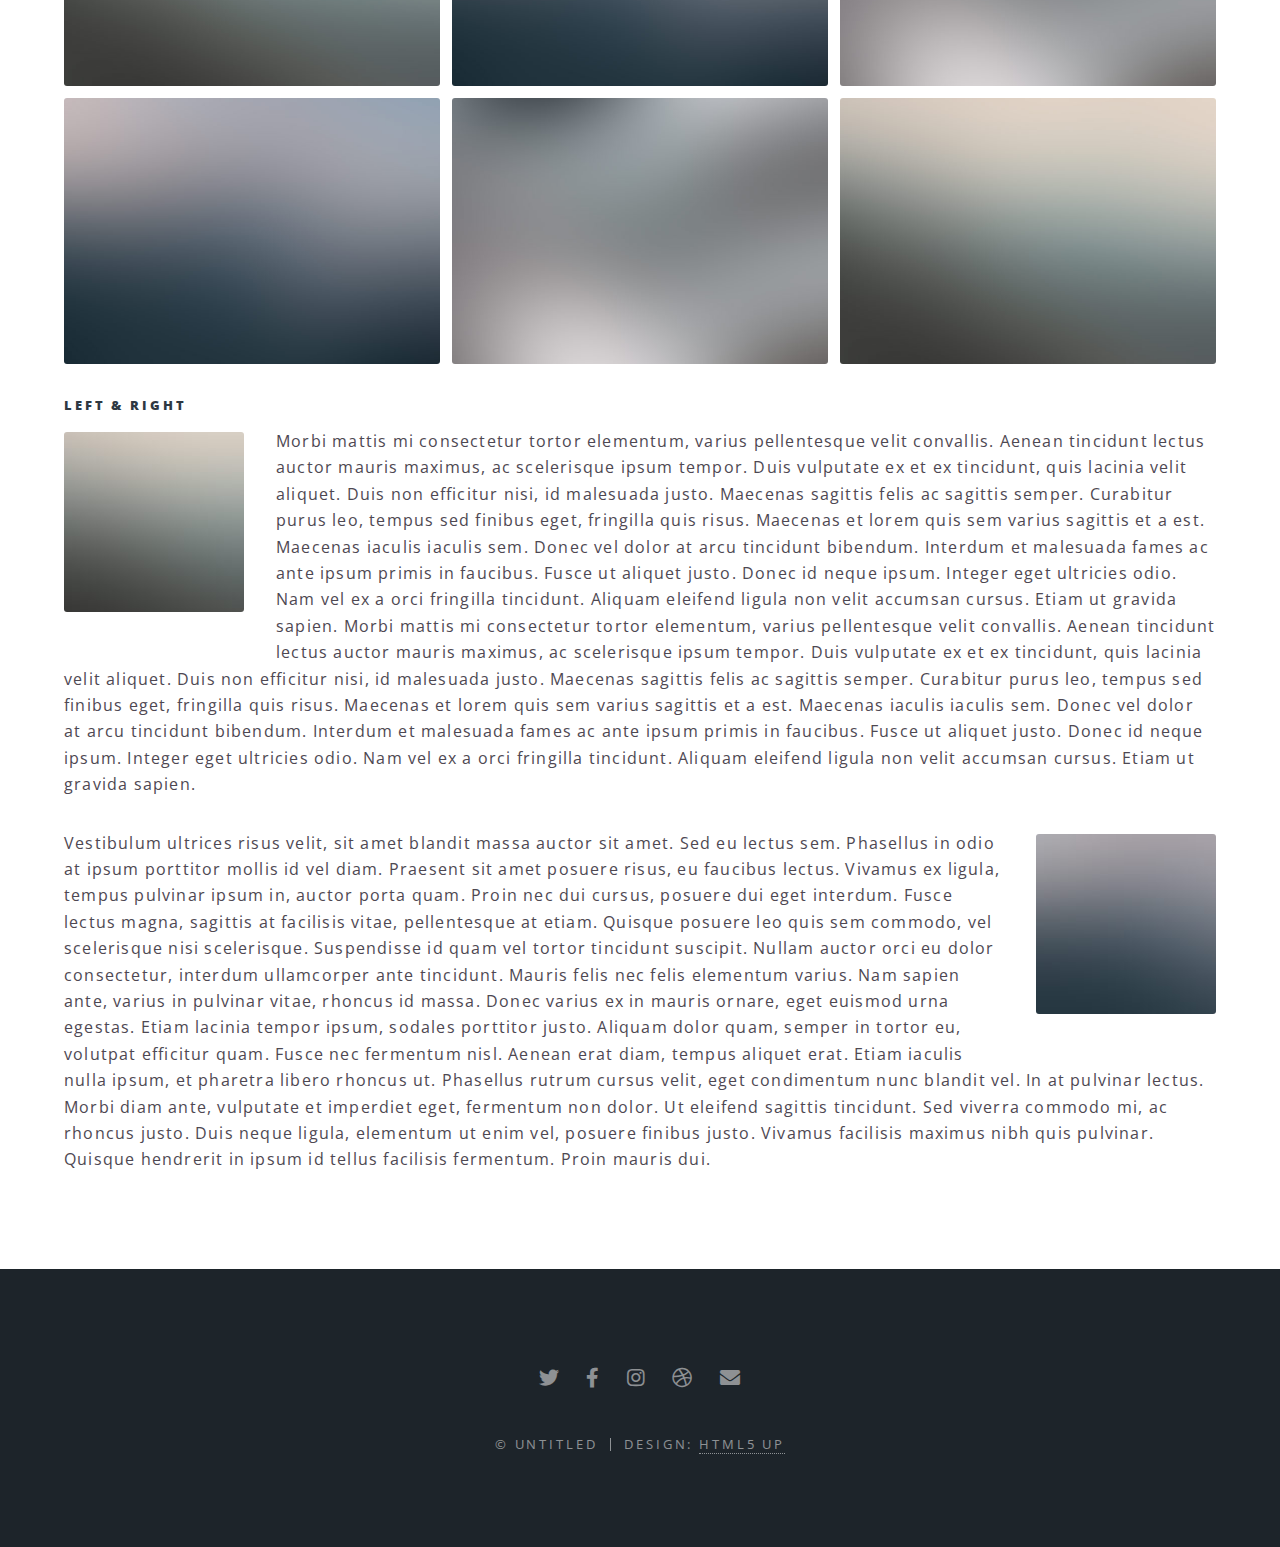
<file: elements.html>
<!DOCTYPE HTML>
<!--
	Spectral by HTML5 UP
	html5up.net | @ajlkn
	Free for personal and commercial use under the CCA 3.0 license (html5up.net/license)
-->
<html>
	<head>
		<title>Elements - Spectral by HTML5 UP</title>
		<meta charset="utf-8" />
		<meta name="viewport" content="width=device-width, initial-scale=1, user-scalable=no" />
		<link rel="stylesheet" href="assets/css/main.css" />
		<noscript><link rel="stylesheet" href="assets/css/noscript.css" /></noscript>
	</head>
	<body class="is-preload">

		<!-- Page Wrapper -->
			<div id="page-wrapper">

				<!-- Header -->
					<header id="header">
						<h1><a href="index.html">Spectral</a></h1>
						<nav id="nav">
							<ul>
								<li class="special">
									<a href="#menu" class="menuToggle"><span>Menu</span></a>
									<div id="menu">
										<ul>
											<li><a href="index.html">Home</a></li>
											<li><a href="generic.html">Generic</a></li>
											<li><a href="elements.html">Elements</a></li>
											<li><a href="#">Sign Up</a></li>
											<li><a href="#">Log In</a></li>
										</ul>
									</div>
								</li>
							</ul>
						</nav>
					</header>

				<!-- Main -->
					<article id="main">
						<header>
							<h2>Elements</h2>
							<p>Aliquam ut ex ut interdum donec amet imperdiet eleifend</p>
						</header>
						<section class="wrapper style5">
							<div class="inner">

								<section>
									<h4>Text</h4>
									<p>This is <b>bold</b> and this is <strong>strong</strong>. This is <i>italic</i> and this is <em>emphasized</em>.
									This is <sup>superscript</sup> text and this is <sub>subscript</sub> text.
									This is <u>underlined</u> and this is code: <code>for (;;) { ... }</code>. Finally, <a href="#">this is a link</a>.</p>
									<hr />
									<header>
										<h4>Heading with a Subtitle</h4>
										<p>Lorem ipsum dolor sit amet nullam id egestas urna aliquam</p>
									</header>
									<p>Nunc lacinia ante nunc ac lobortis. Interdum adipiscing gravida odio porttitor sem non mi integer non faucibus ornare mi ut ante amet placerat aliquet. Volutpat eu sed ante lacinia sapien lorem accumsan varius montes viverra nibh in adipiscing blandit tempus accumsan.</p>
									<header>
										<h5>Heading with a Subtitle</h5>
										<p>Lorem ipsum dolor sit amet nullam id egestas urna aliquam</p>
									</header>
									<p>Nunc lacinia ante nunc ac lobortis. Interdum adipiscing gravida odio porttitor sem non mi integer non faucibus ornare mi ut ante amet placerat aliquet. Volutpat eu sed ante lacinia sapien lorem accumsan varius montes viverra nibh in adipiscing blandit tempus accumsan.</p>
									<hr />
									<h2>Heading Level 2</h2>
									<h3>Heading Level 3</h3>
									<h4>Heading Level 4</h4>
									<h5>Heading Level 5</h5>
									<h6>Heading Level 6</h6>
									<hr />
									<h5>Blockquote</h5>
									<blockquote>Fringilla nisl. Donec accumsan interdum nisi, quis tincidunt felis sagittis eget tempus euismod. Vestibulum ante ipsum primis in faucibus vestibulum. Blandit adipiscing eu felis iaculis volutpat ac adipiscing accumsan faucibus. Vestibulum ante ipsum primis in faucibus lorem ipsum dolor sit amet nullam adipiscing eu felis.</blockquote>
									<h5>Preformatted</h5>
									<pre><code>i = 0;

while (!deck.isInOrder()) {
  print 'Iteration ' + i;
  deck.shuffle();
  i++;
}

print 'It took ' + i + ' iterations to sort the deck.';</code></pre>
								</section>

								<section>
									<h4>Lists</h4>
									<div class="row">
										<div class="col-6 col-12-medium">
											<h5>Unordered</h5>
											<ul>
												<li>Dolor pulvinar etiam.</li>
												<li>Sagittis adipiscing.</li>
												<li>Felis enim feugiat.</li>
											</ul>
											<h5>Alternate</h5>
											<ul class="alt">
												<li>Dolor pulvinar etiam.</li>
												<li>Sagittis adipiscing.</li>
												<li>Felis enim feugiat.</li>
											</ul>
										</div>
										<div class="col-6 col-12-medium">
											<h5>Ordered</h5>
											<ol>
												<li>Dolor pulvinar etiam.</li>
												<li>Etiam vel felis viverra.</li>
												<li>Felis enim feugiat.</li>
												<li>Dolor pulvinar etiam.</li>
												<li>Etiam vel felis lorem.</li>
												<li>Felis enim et feugiat.</li>
											</ol>
											<h5>Icons</h5>
											<ul class="icons">
												<li><a href="#" class="icon brands fa-twitter"><span class="label">Twitter</span></a></li>
												<li><a href="#" class="icon brands fa-facebook-f"><span class="label">Facebook</span></a></li>
												<li><a href="#" class="icon brands fa-instagram"><span class="label">Instagram</span></a></li>
												<li><a href="#" class="icon brands fa-github"><span class="label">Github</span></a></li>
											</ul>
										</div>
									</div>
									<h5>Actions</h5>
									<div class="row">
										<div class="col-6 col-12-medium">
											<ul class="actions">
												<li><a href="#" class="button primary">Default</a></li>
												<li><a href="#" class="button">Default</a></li>
											</ul>
											<ul class="actions small">
												<li><a href="#" class="button primary small">Small</a></li>
												<li><a href="#" class="button small">Small</a></li>
											</ul>
											<ul class="actions stacked">
												<li><a href="#" class="button primary">Default</a></li>
												<li><a href="#" class="button">Default</a></li>
											</ul>
											<ul class="actions stacked">
												<li><a href="#" class="button primary small">Small</a></li>
												<li><a href="#" class="button small">Small</a></li>
											</ul>
										</div>
										<div class="col-6 col-12-medium">
											<ul class="actions stacked">
												<li><a href="#" class="button primary fit">Default</a></li>
												<li><a href="#" class="button fit">Default</a></li>
											</ul>
											<ul class="actions stacked">
												<li><a href="#" class="button primary small fit">Small</a></li>
												<li><a href="#" class="button small fit">Small</a></li>
											</ul>
										</div>
									</div>
								</section>

								<section>
									<h4>Table</h4>
									<h5>Default</h5>
									<div class="table-wrapper">
										<table>
											<thead>
												<tr>
													<th>Name</th>
													<th>Description</th>
													<th>Price</th>
												</tr>
											</thead>
											<tbody>
												<tr>
													<td>Item One</td>
													<td>Ante turpis integer aliquet porttitor.</td>
													<td>29.99</td>
												</tr>
												<tr>
													<td>Item Two</td>
													<td>Vis ac commodo adipiscing arcu aliquet.</td>
													<td>19.99</td>
												</tr>
												<tr>
													<td>Item Three</td>
													<td> Morbi faucibus arcu accumsan lorem.</td>
													<td>29.99</td>
												</tr>
												<tr>
													<td>Item Four</td>
													<td>Vitae integer tempus condimentum.</td>
													<td>19.99</td>
												</tr>
												<tr>
													<td>Item Five</td>
													<td>Ante turpis integer aliquet porttitor.</td>
													<td>29.99</td>
												</tr>
											</tbody>
											<tfoot>
												<tr>
													<td colspan="2"></td>
													<td>100.00</td>
												</tr>
											</tfoot>
										</table>
									</div>

									<h5>Alternate</h5>
									<div class="table-wrapper">
										<table class="alt">
											<thead>
												<tr>
													<th>Name</th>
													<th>Description</th>
													<th>Price</th>
												</tr>
											</thead>
											<tbody>
												<tr>
													<td>Item One</td>
													<td>Ante turpis integer aliquet porttitor.</td>
													<td>29.99</td>
												</tr>
												<tr>
													<td>Item Two</td>
													<td>Vis ac commodo adipiscing arcu aliquet.</td>
													<td>19.99</td>
												</tr>
												<tr>
													<td>Item Three</td>
													<td> Morbi faucibus arcu accumsan lorem.</td>
													<td>29.99</td>
												</tr>
												<tr>
													<td>Item Four</td>
													<td>Vitae integer tempus condimentum.</td>
													<td>19.99</td>
												</tr>
												<tr>
													<td>Item Five</td>
													<td>Ante turpis integer aliquet porttitor.</td>
													<td>29.99</td>
												</tr>
											</tbody>
											<tfoot>
												<tr>
													<td colspan="2"></td>
													<td>100.00</td>
												</tr>
											</tfoot>
										</table>
									</div>
								</section>

								<section>
									<h4>Buttons</h4>
									<ul class="actions">
										<li><a href="#" class="button primary">Primary</a></li>
										<li><a href="#" class="button">Default</a></li>
									</ul>
									<ul class="actions">
										<li><a href="#" class="button large">Large</a></li>
										<li><a href="#" class="button">Default</a></li>
										<li><a href="#" class="button small">Small</a></li>
									</ul>
									<ul class="actions fit">
										<li><a href="#" class="button fit">Fit</a></li>
										<li><a href="#" class="button primary fit">Fit</a></li>
										<li><a href="#" class="button fit">Fit</a></li>
									</ul>
									<ul class="actions fit small">
										<li><a href="#" class="button primary fit small">Fit + Small</a></li>
										<li><a href="#" class="button fit small">Fit + Small</a></li>
										<li><a href="#" class="button primary fit small">Fit + Small</a></li>
									</ul>
									<ul class="actions">
										<li><a href="#" class="button primary icon solid fa-download">Icon</a></li>
										<li><a href="#" class="button icon solid fa-download">Icon</a></li>
									</ul>
									<ul class="actions">
										<li><span class="button primary disabled">Disabled</span></li>
										<li><span class="button disabled">Disabled</span></li>
									</ul>
								</section>

								<section>
									<h4>Form</h4>
									<form method="post" action="#">
										<div class="row gtr-uniform">
											<div class="col-6 col-12-xsmall">
												<input type="text" name="demo-name" id="demo-name" value="" placeholder="Name" />
											</div>
											<div class="col-6 col-12-xsmall">
												<input type="email" name="demo-email" id="demo-email" value="" placeholder="Email" />
											</div>
											<div class="col-12">
												<select name="demo-category" id="demo-category">
													<option value="">- Category -</option>
													<option value="1">Manufacturing</option>
													<option value="1">Shipping</option>
													<option value="1">Administration</option>
													<option value="1">Human Resources</option>
												</select>
											</div>
											<div class="col-4 col-12-small">
												<input type="radio" id="demo-priority-low" name="demo-priority" checked>
												<label for="demo-priority-low">Low</label>
											</div>
											<div class="col-4 col-12-small">
												<input type="radio" id="demo-priority-normal" name="demo-priority">
												<label for="demo-priority-normal">Normal</label>
											</div>
											<div class="col-4 col-12-small">
												<input type="radio" id="demo-priority-high" name="demo-priority">
												<label for="demo-priority-high">High</label>
											</div>
											<div class="col-6 col-12-small">
												<input type="checkbox" id="demo-copy" name="demo-copy">
												<label for="demo-copy">Email me a copy</label>
											</div>
											<div class="col-6 col-12-small">
												<input type="checkbox" id="demo-human" name="demo-human" checked>
												<label for="demo-human">Not a robot</label>
											</div>
											<div class="col-12">
												<textarea name="demo-message" id="demo-message" placeholder="Enter your message" rows="6"></textarea>
											</div>
											<div class="col-12">
												<ul class="actions">
													<li><input type="submit" value="Send Message" class="primary" /></li>
													<li><input type="reset" value="Reset" /></li>
												</ul>
											</div>
										</div>
									</form>
								</section>

								<section>
									<h4>Image</h4>
									<h5>Fit</h5>
									<div class="box alt">
										<div class="row gtr-50 gtr-uniform">
											<div class="col-12"><span class="image fit"><img src="images/banner.jpg" alt="" /></span></div>
											<div class="col-4"><span class="image fit"><img src="images/pic01.jpg" alt="" /></span></div>
											<div class="col-4"><span class="image fit"><img src="images/pic02.jpg" alt="" /></span></div>
											<div class="col-4"><span class="image fit"><img src="images/pic03.jpg" alt="" /></span></div>
											<div class="col-4"><span class="image fit"><img src="images/pic03.jpg" alt="" /></span></div>
											<div class="col-4"><span class="image fit"><img src="images/pic02.jpg" alt="" /></span></div>
											<div class="col-4"><span class="image fit"><img src="images/pic01.jpg" alt="" /></span></div>
											<div class="col-4"><span class="image fit"><img src="images/pic02.jpg" alt="" /></span></div>
											<div class="col-4"><span class="image fit"><img src="images/pic01.jpg" alt="" /></span></div>
											<div class="col-4"><span class="image fit"><img src="images/pic03.jpg" alt="" /></span></div>
										</div>
									</div>
									<h5>Left &amp; Right</h5>
									<p><span class="image left"><img src="images/pic04.jpg" alt="" /></span>Morbi mattis mi consectetur tortor elementum, varius pellentesque velit convallis. Aenean tincidunt lectus auctor mauris maximus, ac scelerisque ipsum tempor. Duis vulputate ex et ex tincidunt, quis lacinia velit aliquet. Duis non efficitur nisi, id malesuada justo. Maecenas sagittis felis ac sagittis semper. Curabitur purus leo, tempus sed finibus eget, fringilla quis risus. Maecenas et lorem quis sem varius sagittis et a est. Maecenas iaculis iaculis sem. Donec vel dolor at arcu tincidunt bibendum. Interdum et malesuada fames ac ante ipsum primis in faucibus. Fusce ut aliquet justo. Donec id neque ipsum. Integer eget ultricies odio. Nam vel ex a orci fringilla tincidunt. Aliquam eleifend ligula non velit accumsan cursus. Etiam ut gravida sapien. Morbi mattis mi consectetur tortor elementum, varius pellentesque velit convallis. Aenean tincidunt lectus auctor mauris maximus, ac scelerisque ipsum tempor. Duis vulputate ex et ex tincidunt, quis lacinia velit aliquet. Duis non efficitur nisi, id malesuada justo. Maecenas sagittis felis ac sagittis semper. Curabitur purus leo, tempus sed finibus eget, fringilla quis risus. Maecenas et lorem quis sem varius sagittis et a est. Maecenas iaculis iaculis sem. Donec vel dolor at arcu tincidunt bibendum. Interdum et malesuada fames ac ante ipsum primis in faucibus. Fusce ut aliquet justo. Donec id neque ipsum. Integer eget ultricies odio. Nam vel ex a orci fringilla tincidunt. Aliquam eleifend ligula non velit accumsan cursus. Etiam ut gravida sapien.</p>
									<p><span class="image right"><img src="images/pic05.jpg" alt="" /></span>Vestibulum ultrices risus velit, sit amet blandit massa auctor sit amet. Sed eu lectus sem. Phasellus in odio at ipsum porttitor mollis id vel diam. Praesent sit amet posuere risus, eu faucibus lectus. Vivamus ex ligula, tempus pulvinar ipsum in, auctor porta quam. Proin nec dui cursus, posuere dui eget interdum. Fusce lectus magna, sagittis at facilisis vitae, pellentesque at etiam. Quisque posuere leo quis sem commodo, vel scelerisque nisi scelerisque. Suspendisse id quam vel tortor tincidunt suscipit. Nullam auctor orci eu dolor consectetur, interdum ullamcorper ante tincidunt. Mauris felis nec felis elementum varius. Nam sapien ante, varius in pulvinar vitae, rhoncus id massa. Donec varius ex in mauris ornare, eget euismod urna egestas. Etiam lacinia tempor ipsum, sodales porttitor justo. Aliquam dolor quam, semper in tortor eu, volutpat efficitur quam. Fusce nec fermentum nisl. Aenean erat diam, tempus aliquet erat. Etiam iaculis nulla ipsum, et pharetra libero rhoncus ut. Phasellus rutrum cursus velit, eget condimentum nunc blandit vel. In at pulvinar lectus. Morbi diam ante, vulputate et imperdiet eget, fermentum non dolor. Ut eleifend sagittis tincidunt. Sed viverra commodo mi, ac rhoncus justo. Duis neque ligula, elementum ut enim vel, posuere finibus justo. Vivamus facilisis maximus nibh quis pulvinar. Quisque hendrerit in ipsum id tellus facilisis fermentum. Proin mauris dui.</p>
								</section>

							</div>
						</section>
					</article>

				<!-- Footer -->
					<footer id="footer">
						<ul class="icons">
							<li><a href="#" class="icon brands fa-twitter"><span class="label">Twitter</span></a></li>
							<li><a href="#" class="icon brands fa-facebook-f"><span class="label">Facebook</span></a></li>
							<li><a href="#" class="icon brands fa-instagram"><span class="label">Instagram</span></a></li>
							<li><a href="#" class="icon brands fa-dribbble"><span class="label">Dribbble</span></a></li>
							<li><a href="#" class="icon solid fa-envelope"><span class="label">Email</span></a></li>
						</ul>
						<ul class="copyright">
							<li>&copy; Untitled</li><li>Design: <a href="http://html5up.net">HTML5 UP</a></li>
						</ul>
					</footer>

			</div>

		<!-- Scripts -->
			<script src="assets/js/jquery.min.js"></script>
			<script src="assets/js/jquery.scrollex.min.js"></script>
			<script src="assets/js/jquery.scrolly.min.js"></script>
			<script src="assets/js/browser.min.js"></script>
			<script src="assets/js/breakpoints.min.js"></script>
			<script src="assets/js/util.js"></script>
			<script src="assets/js/main.js"></script>

	</body>
</html>
</file>
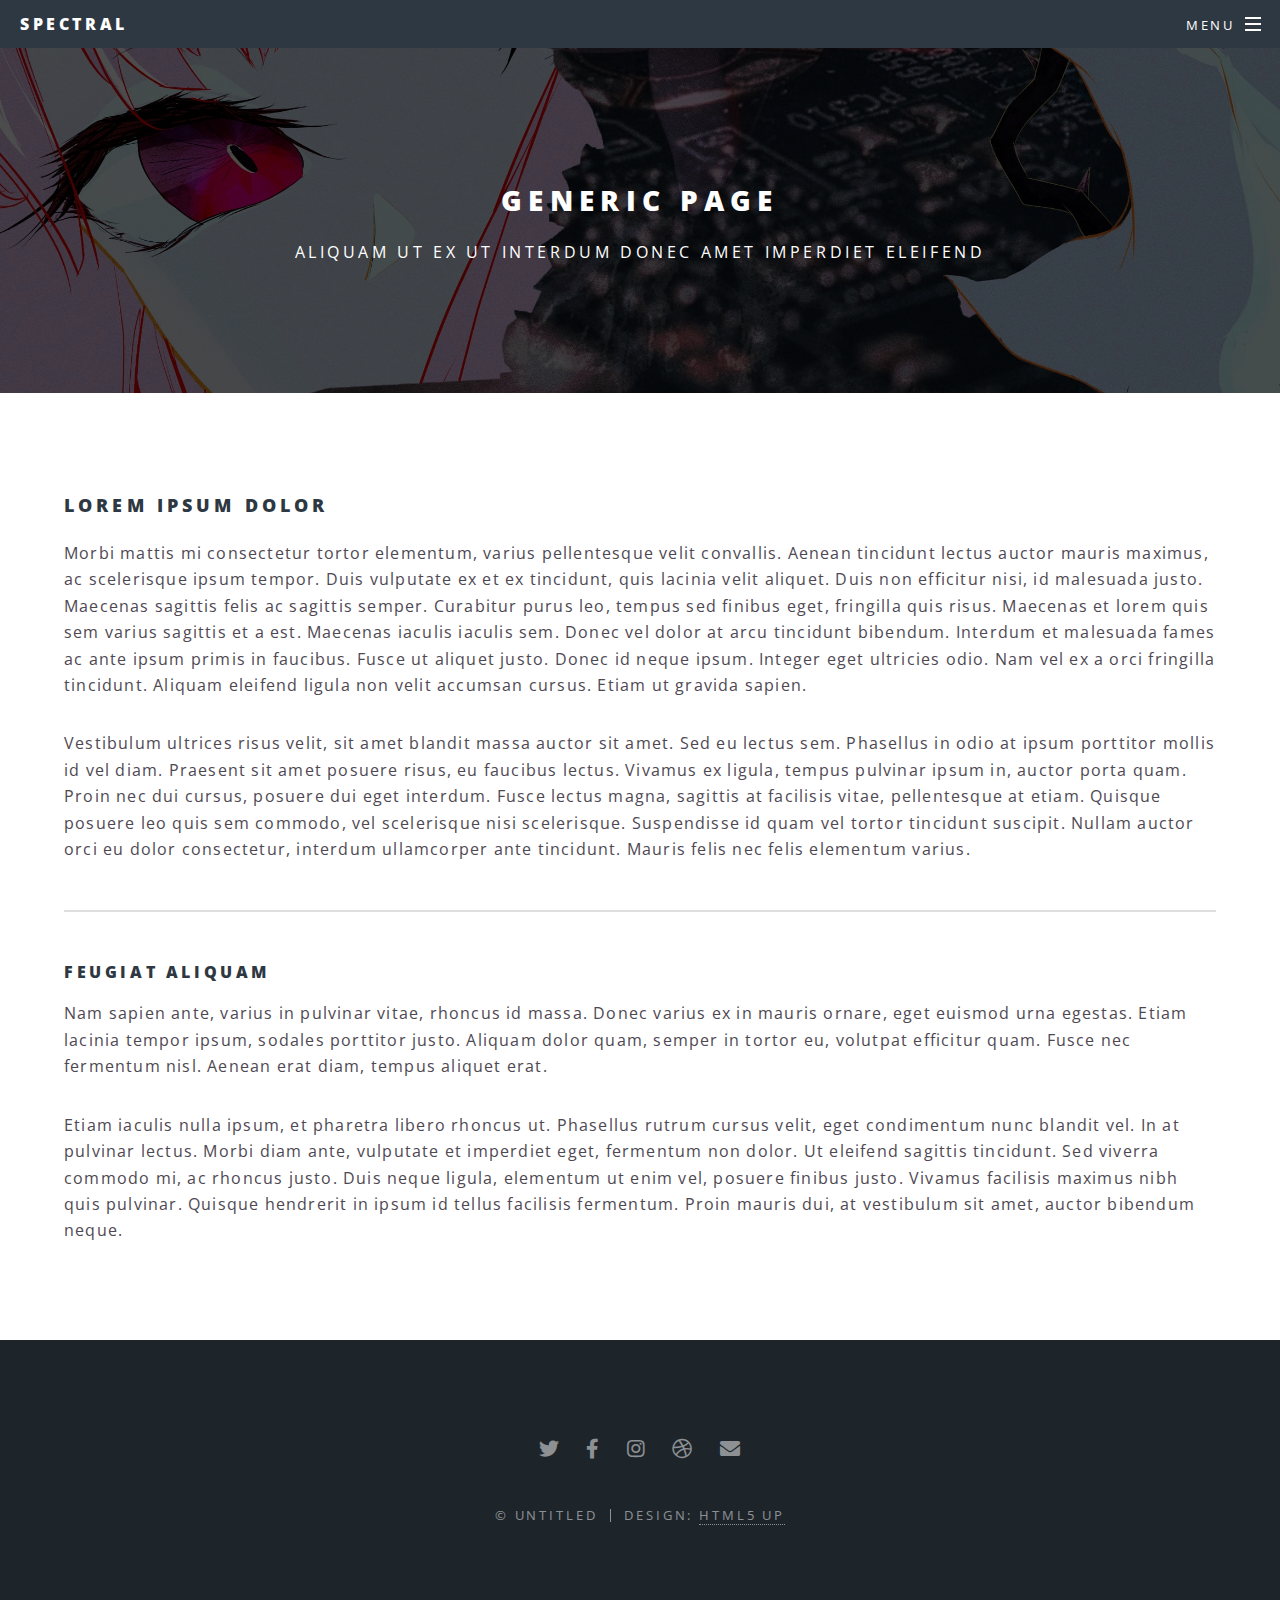
<file: generic.html>
<!DOCTYPE HTML>
<!--
	Spectral by HTML5 UP
	html5up.net | @ajlkn
	Free for personal and commercial use under the CCA 3.0 license (html5up.net/license)
-->
<html>
	<head>
		<title>Generic - Spectral by HTML5 UP</title>
		<meta charset="utf-8" />
		<meta name="viewport" content="width=device-width, initial-scale=1, user-scalable=no" />
		<link rel="stylesheet" href="assets/css/main.css" />
		<noscript><link rel="stylesheet" href="assets/css/noscript.css" /></noscript>
	</head>
	<body class="is-preload">

		<!-- Page Wrapper -->
			<div id="page-wrapper">

				<!-- Header -->
					<header id="header">
						<h1><a href="index.html">Spectral</a></h1>
						<nav id="nav">
							<ul>
								<li class="special">
									<a href="#menu" class="menuToggle"><span>Menu</span></a>
									<div id="menu">
										<ul>
											<li><a href="index.html">Home</a></li>
											<li><a href="generic.html">Generic</a></li>
											<li><a href="elements.html">Elements</a></li>
											<li><a href="#">Sign Up</a></li>
											<li><a href="#">Log In</a></li>
										</ul>
									</div>
								</li>
							</ul>
						</nav>
					</header>

				<!-- Main -->
					<article id="main">
						<header>
							<h2>Generic Page</h2>
							<p>Aliquam ut ex ut interdum donec amet imperdiet eleifend</p>
						</header>
						<section class="wrapper style5">
							<div class="inner">

								<h3>Lorem ipsum dolor</h3>
								<p>Morbi mattis mi consectetur tortor elementum, varius pellentesque velit convallis. Aenean tincidunt lectus auctor mauris maximus, ac scelerisque ipsum tempor. Duis vulputate ex et ex tincidunt, quis lacinia velit aliquet. Duis non efficitur nisi, id malesuada justo. Maecenas sagittis felis ac sagittis semper. Curabitur purus leo, tempus sed finibus eget, fringilla quis risus. Maecenas et lorem quis sem varius sagittis et a est. Maecenas iaculis iaculis sem. Donec vel dolor at arcu tincidunt bibendum. Interdum et malesuada fames ac ante ipsum primis in faucibus. Fusce ut aliquet justo. Donec id neque ipsum. Integer eget ultricies odio. Nam vel ex a orci fringilla tincidunt. Aliquam eleifend ligula non velit accumsan cursus. Etiam ut gravida sapien.</p>

								<p>Vestibulum ultrices risus velit, sit amet blandit massa auctor sit amet. Sed eu lectus sem. Phasellus in odio at ipsum porttitor mollis id vel diam. Praesent sit amet posuere risus, eu faucibus lectus. Vivamus ex ligula, tempus pulvinar ipsum in, auctor porta quam. Proin nec dui cursus, posuere dui eget interdum. Fusce lectus magna, sagittis at facilisis vitae, pellentesque at etiam. Quisque posuere leo quis sem commodo, vel scelerisque nisi scelerisque. Suspendisse id quam vel tortor tincidunt suscipit. Nullam auctor orci eu dolor consectetur, interdum ullamcorper ante tincidunt. Mauris felis nec felis elementum varius.</p>

								<hr />

								<h4>Feugiat aliquam</h4>
								<p>Nam sapien ante, varius in pulvinar vitae, rhoncus id massa. Donec varius ex in mauris ornare, eget euismod urna egestas. Etiam lacinia tempor ipsum, sodales porttitor justo. Aliquam dolor quam, semper in tortor eu, volutpat efficitur quam. Fusce nec fermentum nisl. Aenean erat diam, tempus aliquet erat.</p>

								<p>Etiam iaculis nulla ipsum, et pharetra libero rhoncus ut. Phasellus rutrum cursus velit, eget condimentum nunc blandit vel. In at pulvinar lectus. Morbi diam ante, vulputate et imperdiet eget, fermentum non dolor. Ut eleifend sagittis tincidunt. Sed viverra commodo mi, ac rhoncus justo. Duis neque ligula, elementum ut enim vel, posuere finibus justo. Vivamus facilisis maximus nibh quis pulvinar. Quisque hendrerit in ipsum id tellus facilisis fermentum. Proin mauris dui, at vestibulum sit amet, auctor bibendum neque.</p>

							</div>
						</section>
					</article>

				<!-- Footer -->
					<footer id="footer">
						<ul class="icons">
							<li><a href="#" class="icon brands fa-twitter"><span class="label">Twitter</span></a></li>
							<li><a href="#" class="icon brands fa-facebook-f"><span class="label">Facebook</span></a></li>
							<li><a href="#" class="icon brands fa-instagram"><span class="label">Instagram</span></a></li>
							<li><a href="#" class="icon brands fa-dribbble"><span class="label">Dribbble</span></a></li>
							<li><a href="#" class="icon solid fa-envelope"><span class="label">Email</span></a></li>
						</ul>
						<ul class="copyright">
							<li>&copy; Untitled</li><li>Design: <a href="http://html5up.net">HTML5 UP</a></li>
						</ul>
					</footer>

			</div>

		<!-- Scripts -->
			<script src="assets/js/jquery.min.js"></script>
			<script src="assets/js/jquery.scrollex.min.js"></script>
			<script src="assets/js/jquery.scrolly.min.js"></script>
			<script src="assets/js/browser.min.js"></script>
			<script src="assets/js/breakpoints.min.js"></script>
			<script src="assets/js/util.js"></script>
			<script src="assets/js/main.js"></script>

	</body>
</html>
</file>
<file: assets/css/noscript.css>
/*
	Spectral by HTML5 UP
	html5up.net | @ajlkn
	Free for personal and commercial use under the CCA 3.0 license (html5up.net/license)
*/

/* Banner */

	body.is-preload #banner h2 {
		-moz-transform: none;
		-webkit-transform: none;
		-ms-transform: none;
		transform: none;
		opacity: 1;
	}

		body.is-preload #banner h2:before, body.is-preload #banner h2:after {
			width: 100%;
		}

	body.is-preload #banner .more {
		-moz-transform: none;
		-webkit-transform: none;
		-ms-transform: none;
		transform: none;
		opacity: 1;
	}

	body.is-preload #banner:after {
		opacity: 0;
	}
</file>
<file: assets/css/main.css>
@import url(fontawesome-all.min.css);
@import url("https://fonts.googleapis.com/css?family=Open+Sans:400,400italic,600,600italic,800,800italic");

/*
	Spectral by HTML5 UP
	html5up.net | @ajlkn
	Free for personal and commercial use under the CCA 3.0 license (html5up.net/license)
*/
.iframe-container{
	position: relative;
	width: 100%;
	padding-bottom: 56.25%; 
	height: 0;
  }
  .iframe-container iframe{
	position: absolute;
	top:0;
	left: 0;
	width: 100%;
	height: 100%;
  }

html, body, div, span, applet, object,
iframe, h1, h2, h3, h4, h5, h6, p, blockquote,
pre, a, abbr, acronym, address, big, cite,
code, del, dfn, em, img, ins, kbd, q, s, samp,
small, strike, strong, sub, sup, tt, var, b,
u, i, center, dl, dt, dd, ol, ul, li, fieldset,
form, label, legend, table, caption, tbody,
tfoot, thead, tr, th, td, article, aside,
canvas, details, embed, figure, figcaption,
footer, header, hgroup, menu, nav, output, ruby,
section, summary, time, mark, audio, video {
	margin: 0;
	padding: 0;
	border: 0;
	font-size: 100%;
	font: inherit;
	vertical-align: baseline;}

article, aside, details, figcaption, figure,
footer, header, hgroup, menu, nav, section {
	display: block;}

body {
	line-height: 1;
}

ol, ul {
	list-style: none;
}

blockquote, q {
	quotes: none;
}

	blockquote:before, blockquote:after, q:before, q:after {
		content: '';
		content: none;
	}

table {
	border-collapse: collapse;
	border-spacing: 0;
}

body {
	-webkit-text-size-adjust: none;
}

mark {
	background-color: transparent;
	color: inherit;
}

input::-moz-focus-inner {
	border: 0;
	padding: 0;
}

input, select, textarea {
	-moz-appearance: none;
	-webkit-appearance: none;
	-ms-appearance: none;
	appearance: none;
}

/* Basic */

	@-ms-viewport {
		width: device-width;
	}

	html {
		box-sizing: border-box;
	}

	*, *:before, *:after {
		box-sizing: inherit;
	}

	body {
		background: #2e3842;
	}

		body.is-preload *, body.is-preload *:before, body.is-preload *:after {
			-moz-animation: none !important;
			-webkit-animation: none !important;
			-ms-animation: none !important;
			animation: none !important;
			-moz-transition: none !important;
			-webkit-transition: none !important;
			-ms-transition: none !important;
			transition: none !important;
		}

	body, input, select, textarea {
		color: #fff;
		font-family: "Open Sans", Helvetica, sans-serif;
		font-size: 15pt;
		font-weight: 400;
		letter-spacing: 0.075em;
		line-height: 1.65em;
	}

		@media screen and (max-width: 1680px) {

			body, input, select, textarea {
				font-size: 13pt;
			}

		}

		@media screen and (max-width: 1280px) {

			body, input, select, textarea {
				font-size: 12pt;
			}

		}

		@media screen and (max-width: 736px) {

			body, input, select, textarea {
				font-size: 11pt;
				letter-spacing: 0.0375em;
			}

		}

	a {
		-moz-transition: color 0.2s ease, border-bottom-color 0.2s ease;
		-webkit-transition: color 0.2s ease, border-bottom-color 0.2s ease;
		-ms-transition: color 0.2s ease, border-bottom-color 0.2s ease;
		transition: color 0.2s ease, border-bottom-color 0.2s ease;
		border-bottom: dotted 1px;
		color: inherit;
		text-decoration: none;
	}

		a:hover {
			border-bottom-color: transparent;
		}

	strong, b {
		color: #fff;
		font-weight: 600;
	}

	em, i {
		font-style: italic;
	}

	p {
		margin: 0 0 2em 0;
	}

	h1, h2, h3, h4, h5, h6 {
		color: #fff;
		font-weight: 800;
		letter-spacing: 0.225em;
		line-height: 1em;
		margin: 0 0 1em 0;
		text-transform: uppercase;
	}

		h1 a, h2 a, h3 a, h4 a, h5 a, h6 a {
			color: inherit;
			text-decoration: none;
		}

	h2 {
		font-size: 1.35em;
		line-height: 1.75em;
	}

		@media screen and (max-width: 736px) {

			h2 {
				font-size: 1.1em;
				line-height: 1.65em;
			}

		}

	h3 {
		font-size: 1.15em;
		line-height: 1.75em;
	}

		@media screen and (max-width: 736px) {

			h3 {
				font-size: 1em;
				line-height: 1.65em;
			}

		}

	h4 {
		font-size: 1em;
		line-height: 1.5em;
	}

	h5 {
		font-size: 0.8em;
		line-height: 1.5em;
	}

	h6 {
		font-size: 0.7em;
		line-height: 1.5em;
	}

	sub {
		font-size: 0.8em;
		position: relative;
		top: 0.5em;
	}

	sup {
		font-size: 0.8em;
		position: relative;
		top: -0.5em;
	}

	hr {
		border: 0;
		border-bottom: solid 2px #fff;
		margin: 3em 0;
	}

		hr.major {
			margin: 4.5em 0;
		}

	blockquote {
		border-left: solid 4px #fff;
		font-style: italic;
		margin: 0 0 2em 0;
		padding: 0.5em 0 0.5em 2em;
	}

	code {
		background: rgba(144, 144, 144, 0.25);
		border-radius: 3px;
		font-family: "Courier New", monospace;
		font-size: 0.9em;
		letter-spacing: 0;
		margin: 0 0.25em;
		padding: 0.25em 0.65em;
	}

	pre {
		-webkit-overflow-scrolling: touch;
		font-family: "Courier New", monospace;
		font-size: 0.9em;
		margin: 0 0 2em 0;
	}

		pre code {
			display: block;
			line-height: 1.75em;
			padding: 1em 1.5em;
			overflow-x: auto;
		}

	.align-left {
		text-align: left;
	}

	.align-center {
		text-align: center;
	}

	.align-right {
		text-align: right;
	}

/* Row */

	.row {
		display: flex;
		flex-wrap: wrap;
		box-sizing: border-box;
		align-items: stretch;
	}

		.row > * {
			box-sizing: border-box;
		}

		.row.gtr-uniform > * > :last-child {
			margin-bottom: 0;
		}

		.row.aln-left {
			justify-content: flex-start;
		}

		.row.aln-center {
			justify-content: center;
		}

		.row.aln-right {
			justify-content: flex-end;
		}

		.row.aln-top {
			align-items: flex-start;
		}

		.row.aln-middle {
			align-items: center;
		}

		.row.aln-bottom {
			align-items: flex-end;
		}

		.row > .imp {
			order: -1;
		}

		.row > .col-1 {
			width: 8.33333%;
		}

		.row > .off-1 {
			margin-left: 8.33333%;
		}

		.row > .col-2 {
			width: 16.66667%;
		}

		.row > .off-2 {
			margin-left: 16.66667%;
		}

		.row > .col-3 {
			width: 25%;
		}

		.row > .off-3 {
			margin-left: 25%;
		}

		.row > .col-4 {
			width: 33.33333%;
		}

		.row > .off-4 {
			margin-left: 33.33333%;
		}

		.row > .col-5 {
			width: 41.66667%;
		}

		.row > .off-5 {
			margin-left: 41.66667%;
		}

		.row > .col-6 {
			width: 50%;
		}

		.row > .off-6 {
			margin-left: 50%;
		}

		.row > .col-7 {
			width: 58.33333%;
		}

		.row > .off-7 {
			margin-left: 58.33333%;
		}

		.row > .col-8 {
			width: 66.66667%;
		}

		.row > .off-8 {
			margin-left: 66.66667%;
		}

		.row > .col-9 {
			width: 75%;
		}

		.row > .off-9 {
			margin-left: 75%;
		}

		.row > .col-10 {
			width: 83.33333%;
		}

		.row > .off-10 {
			margin-left: 83.33333%;
		}

		.row > .col-11 {
			width: 91.66667%;
		}

		.row > .off-11 {
			margin-left: 91.66667%;
		}

		.row > .col-12 {
			width: 100%;
		}

		.row > .off-12 {
			margin-left: 100%;
		}

		.row.gtr-0 {
			margin-top: 0;
			margin-left: 0em;
		}

			.row.gtr-0 > * {
				padding: 0 0 0 0em;
			}

			.row.gtr-0.gtr-uniform {
				margin-top: 0em;
			}

				.row.gtr-0.gtr-uniform > * {
					padding-top: 0em;
				}

		.row.gtr-25 {
			margin-top: 0;
			margin-left: -0.375em;
		}

			.row.gtr-25 > * {
				padding: 0 0 0 0.375em;
			}

			.row.gtr-25.gtr-uniform {
				margin-top: -0.375em;
			}

				.row.gtr-25.gtr-uniform > * {
					padding-top: 0.375em;
				}

		.row.gtr-50 {
			margin-top: 0;
			margin-left: -0.75em;
		}

			.row.gtr-50 > * {
				padding: 0 0 0 0.75em;
			}

			.row.gtr-50.gtr-uniform {
				margin-top: -0.75em;
			}

				.row.gtr-50.gtr-uniform > * {
					padding-top: 0.75em;
				}

		.row {
			margin-top: 0;
			margin-left: -1.5em;
		}

			.row > * {
				padding: 0 0 0 1.5em;
			}

			.row.gtr-uniform {
				margin-top: -1.5em;
			}

				.row.gtr-uniform > * {
					padding-top: 1.5em;
				}

		.row.gtr-150 {
			margin-top: 0;
			margin-left: -2.25em;
		}

			.row.gtr-150 > * {
				padding: 0 0 0 2.25em;
			}

			.row.gtr-150.gtr-uniform {
				margin-top: -2.25em;
			}

				.row.gtr-150.gtr-uniform > * {
					padding-top: 2.25em;
				}

		.row.gtr-200 {
			margin-top: 0;
			margin-left: -3em;
		}

			.row.gtr-200 > * {
				padding: 0 0 0 3em;
			}

			.row.gtr-200.gtr-uniform {
				margin-top: -3em;
			}

				.row.gtr-200.gtr-uniform > * {
					padding-top: 3em;
				}

		@media screen and (max-width: 1680px) {

			.row {
				display: flex;
				flex-wrap: wrap;
				box-sizing: border-box;
				align-items: stretch;
			}

				.row > * {
					box-sizing: border-box;
				}

				.row.gtr-uniform > * > :last-child {
					margin-bottom: 0;
				}

				.row.aln-left {
					justify-content: flex-start;
				}

				.row.aln-center {
					justify-content: center;
				}

				.row.aln-right {
					justify-content: flex-end;
				}

				.row.aln-top {
					align-items: flex-start;
				}

				.row.aln-middle {
					align-items: center;
				}

				.row.aln-bottom {
					align-items: flex-end;
				}

				.row > .imp-xlarge {
					order: -1;
				}

				.row > .col-1-xlarge {
					width: 8.33333%;
				}

				.row > .off-1-xlarge {
					margin-left: 8.33333%;
				}

				.row > .col-2-xlarge {
					width: 16.66667%;
				}

				.row > .off-2-xlarge {
					margin-left: 16.66667%;
				}

				.row > .col-3-xlarge {
					width: 25%;
				}

				.row > .off-3-xlarge {
					margin-left: 25%;
				}

				.row > .col-4-xlarge {
					width: 33.33333%;
				}

				.row > .off-4-xlarge {
					margin-left: 33.33333%;
				}

				.row > .col-5-xlarge {
					width: 41.66667%;
				}

				.row > .off-5-xlarge {
					margin-left: 41.66667%;
				}

				.row > .col-6-xlarge {
					width: 50%;
				}

				.row > .off-6-xlarge {
					margin-left: 50%;
				}

				.row > .col-7-xlarge {
					width: 58.33333%;
				}

				.row > .off-7-xlarge {
					margin-left: 58.33333%;
				}

				.row > .col-8-xlarge {
					width: 66.66667%;
				}

				.row > .off-8-xlarge {
					margin-left: 66.66667%;
				}

				.row > .col-9-xlarge {
					width: 75%;
				}

				.row > .off-9-xlarge {
					margin-left: 75%;
				}

				.row > .col-10-xlarge {
					width: 83.33333%;
				}

				.row > .off-10-xlarge {
					margin-left: 83.33333%;
				}

				.row > .col-11-xlarge {
					width: 91.66667%;
				}

				.row > .off-11-xlarge {
					margin-left: 91.66667%;
				}

				.row > .col-12-xlarge {
					width: 100%;
				}

				.row > .off-12-xlarge {
					margin-left: 100%;
				}

				.row.gtr-0 {
					margin-top: 0;
					margin-left: 0em;
				}

					.row.gtr-0 > * {
						padding: 0 0 0 0em;
					}

					.row.gtr-0.gtr-uniform {
						margin-top: 0em;
					}

						.row.gtr-0.gtr-uniform > * {
							padding-top: 0em;
						}

				.row.gtr-25 {
					margin-top: 0;
					margin-left: -0.375em;
				}

					.row.gtr-25 > * {
						padding: 0 0 0 0.375em;
					}

					.row.gtr-25.gtr-uniform {
						margin-top: -0.375em;
					}

						.row.gtr-25.gtr-uniform > * {
							padding-top: 0.375em;
						}

				.row.gtr-50 {
					margin-top: 0;
					margin-left: -0.75em;
				}

					.row.gtr-50 > * {
						padding: 0 0 0 0.75em;
					}

					.row.gtr-50.gtr-uniform {
						margin-top: -0.75em;
					}

						.row.gtr-50.gtr-uniform > * {
							padding-top: 0.75em;
						}

				.row {
					margin-top: 0;
					margin-left: -1.5em;
				}

					.row > * {
						padding: 0 0 0 1.5em;
					}

					.row.gtr-uniform {
						margin-top: -1.5em;
					}

						.row.gtr-uniform > * {
							padding-top: 1.5em;
						}

				.row.gtr-150 {
					margin-top: 0;
					margin-left: -2.25em;
				}

					.row.gtr-150 > * {
						padding: 0 0 0 2.25em;
					}

					.row.gtr-150.gtr-uniform {
						margin-top: -2.25em;
					}

						.row.gtr-150.gtr-uniform > * {
							padding-top: 2.25em;
						}

				.row.gtr-200 {
					margin-top: 0;
					margin-left: -3em;
				}

					.row.gtr-200 > * {
						padding: 0 0 0 3em;
					}

					.row.gtr-200.gtr-uniform {
						margin-top: -3em;
					}

						.row.gtr-200.gtr-uniform > * {
							padding-top: 3em;
						}

		}

		@media screen and (max-width: 1280px) {

			.row {
				display: flex;
				flex-wrap: wrap;
				box-sizing: border-box;
				align-items: stretch;
			}

				.row > * {
					box-sizing: border-box;
				}

				.row.gtr-uniform > * > :last-child {
					margin-bottom: 0;
				}

				.row.aln-left {
					justify-content: flex-start;
				}

				.row.aln-center {
					justify-content: center;
				}

				.row.aln-right {
					justify-content: flex-end;
				}

				.row.aln-top {
					align-items: flex-start;
				}

				.row.aln-middle {
					align-items: center;
				}

				.row.aln-bottom {
					align-items: flex-end;
				}

				.row > .imp-large {
					order: -1;
				}

				.row > .col-1-large {
					width: 8.33333%;
				}

				.row > .off-1-large {
					margin-left: 8.33333%;
				}

				.row > .col-2-large {
					width: 16.66667%;
				}

				.row > .off-2-large {
					margin-left: 16.66667%;
				}

				.row > .col-3-large {
					width: 25%;
				}

				.row > .off-3-large {
					margin-left: 25%;
				}

				.row > .col-4-large {
					width: 33.33333%;
				}

				.row > .off-4-large {
					margin-left: 33.33333%;
				}

				.row > .col-5-large {
					width: 41.66667%;
				}

				.row > .off-5-large {
					margin-left: 41.66667%;
				}

				.row > .col-6-large {
					width: 50%;
				}

				.row > .off-6-large {
					margin-left: 50%;
				}

				.row > .col-7-large {
					width: 58.33333%;
				}

				.row > .off-7-large {
					margin-left: 58.33333%;
				}

				.row > .col-8-large {
					width: 66.66667%;
				}

				.row > .off-8-large {
					margin-left: 66.66667%;
				}

				.row > .col-9-large {
					width: 75%;
				}

				.row > .off-9-large {
					margin-left: 75%;
				}

				.row > .col-10-large {
					width: 83.33333%;
				}

				.row > .off-10-large {
					margin-left: 83.33333%;
				}

				.row > .col-11-large {
					width: 91.66667%;
				}

				.row > .off-11-large {
					margin-left: 91.66667%;
				}

				.row > .col-12-large {
					width: 100%;
				}

				.row > .off-12-large {
					margin-left: 100%;
				}

				.row.gtr-0 {
					margin-top: 0;
					margin-left: 0em;
				}

					.row.gtr-0 > * {
						padding: 0 0 0 0em;
					}

					.row.gtr-0.gtr-uniform {
						margin-top: 0em;
					}

						.row.gtr-0.gtr-uniform > * {
							padding-top: 0em;
						}

				.row.gtr-25 {
					margin-top: 0;
					margin-left: -0.375em;
				}

					.row.gtr-25 > * {
						padding: 0 0 0 0.375em;
					}

					.row.gtr-25.gtr-uniform {
						margin-top: -0.375em;
					}

						.row.gtr-25.gtr-uniform > * {
							padding-top: 0.375em;
						}

				.row.gtr-50 {
					margin-top: 0;
					margin-left: -0.75em;
				}

					.row.gtr-50 > * {
						padding: 0 0 0 0.75em;
					}

					.row.gtr-50.gtr-uniform {
						margin-top: -0.75em;
					}

						.row.gtr-50.gtr-uniform > * {
							padding-top: 0.75em;
						}

				.row {
					margin-top: 0;
					margin-left: -1.5em;
				}

					.row > * {
						padding: 0 0 0 1.5em;
					}

					.row.gtr-uniform {
						margin-top: -1.5em;
					}

						.row.gtr-uniform > * {
							padding-top: 1.5em;
						}

				.row.gtr-150 {
					margin-top: 0;
					margin-left: -2.25em;
				}

					.row.gtr-150 > * {
						padding: 0 0 0 2.25em;
					}

					.row.gtr-150.gtr-uniform {
						margin-top: -2.25em;
					}

						.row.gtr-150.gtr-uniform > * {
							padding-top: 2.25em;
						}

				.row.gtr-200 {
					margin-top: 0;
					margin-left: -3em;
				}

					.row.gtr-200 > * {
						padding: 0 0 0 3em;
					}

					.row.gtr-200.gtr-uniform {
						margin-top: -3em;
					}

						.row.gtr-200.gtr-uniform > * {
							padding-top: 3em;
						}

		}

		@media screen and (max-width: 980px) {

			.row {
				display: flex;
				flex-wrap: wrap;
				box-sizing: border-box;
				align-items: stretch;
			}

				.row > * {
					box-sizing: border-box;
				}

				.row.gtr-uniform > * > :last-child {
					margin-bottom: 0;
				}

				.row.aln-left {
					justify-content: flex-start;
				}

				.row.aln-center {
					justify-content: center;
				}

				.row.aln-right {
					justify-content: flex-end;
				}

				.row.aln-top {
					align-items: flex-start;
				}

				.row.aln-middle {
					align-items: center;
				}

				.row.aln-bottom {
					align-items: flex-end;
				}

				.row > .imp-medium {
					order: -1;
				}

				.row > .col-1-medium {
					width: 8.33333%;
				}

				.row > .off-1-medium {
					margin-left: 8.33333%;
				}

				.row > .col-2-medium {
					width: 16.66667%;
				}

				.row > .off-2-medium {
					margin-left: 16.66667%;
				}

				.row > .col-3-medium {
					width: 25%;
				}

				.row > .off-3-medium {
					margin-left: 25%;
				}

				.row > .col-4-medium {
					width: 33.33333%;
				}

				.row > .off-4-medium {
					margin-left: 33.33333%;
				}

				.row > .col-5-medium {
					width: 41.66667%;
				}

				.row > .off-5-medium {
					margin-left: 41.66667%;
				}

				.row > .col-6-medium {
					width: 50%;
				}

				.row > .off-6-medium {
					margin-left: 50%;
				}

				.row > .col-7-medium {
					width: 58.33333%;
				}

				.row > .off-7-medium {
					margin-left: 58.33333%;
				}

				.row > .col-8-medium {
					width: 66.66667%;
				}

				.row > .off-8-medium {
					margin-left: 66.66667%;
				}

				.row > .col-9-medium {
					width: 75%;
				}

				.row > .off-9-medium {
					margin-left: 75%;
				}

				.row > .col-10-medium {
					width: 83.33333%;
				}

				.row > .off-10-medium {
					margin-left: 83.33333%;
				}

				.row > .col-11-medium {
					width: 91.66667%;
				}

				.row > .off-11-medium {
					margin-left: 91.66667%;
				}

				.row > .col-12-medium {
					width: 100%;
				}

				.row > .off-12-medium {
					margin-left: 100%;
				}

				.row.gtr-0 {
					margin-top: 0;
					margin-left: 0em;
				}

					.row.gtr-0 > * {
						padding: 0 0 0 0em;
					}

					.row.gtr-0.gtr-uniform {
						margin-top: 0em;
					}

						.row.gtr-0.gtr-uniform > * {
							padding-top: 0em;
						}

				.row.gtr-25 {
					margin-top: 0;
					margin-left: -0.375em;
				}

					.row.gtr-25 > * {
						padding: 0 0 0 0.375em;
					}

					.row.gtr-25.gtr-uniform {
						margin-top: -0.375em;
					}

						.row.gtr-25.gtr-uniform > * {
							padding-top: 0.375em;
						}

				.row.gtr-50 {
					margin-top: 0;
					margin-left: -0.75em;
				}

					.row.gtr-50 > * {
						padding: 0 0 0 0.75em;
					}

					.row.gtr-50.gtr-uniform {
						margin-top: -0.75em;
					}

						.row.gtr-50.gtr-uniform > * {
							padding-top: 0.75em;
						}

				.row {
					margin-top: 0;
					margin-left: -1.5em;
				}

					.row > * {
						padding: 0 0 0 1.5em;
					}

					.row.gtr-uniform {
						margin-top: -1.5em;
					}

						.row.gtr-uniform > * {
							padding-top: 1.5em;
						}

				.row.gtr-150 {
					margin-top: 0;
					margin-left: -2.25em;
				}

					.row.gtr-150 > * {
						padding: 0 0 0 2.25em;
					}

					.row.gtr-150.gtr-uniform {
						margin-top: -2.25em;
					}

						.row.gtr-150.gtr-uniform > * {
							padding-top: 2.25em;
						}

				.row.gtr-200 {
					margin-top: 0;
					margin-left: -3em;
				}

					.row.gtr-200 > * {
						padding: 0 0 0 3em;
					}

					.row.gtr-200.gtr-uniform {
						margin-top: -3em;
					}

						.row.gtr-200.gtr-uniform > * {
							padding-top: 3em;
						}

		}

		@media screen and (max-width: 736px) {

			.row {
				display: flex;
				flex-wrap: wrap;
				box-sizing: border-box;
				align-items: stretch;
			}

				.row > * {
					box-sizing: border-box;
				}

				.row.gtr-uniform > * > :last-child {
					margin-bottom: 0;
				}

				.row.aln-left {
					justify-content: flex-start;
				}

				.row.aln-center {
					justify-content: center;
				}

				.row.aln-right {
					justify-content: flex-end;
				}

				.row.aln-top {
					align-items: flex-start;
				}

				.row.aln-middle {
					align-items: center;
				}

				.row.aln-bottom {
					align-items: flex-end;
				}

				.row > .imp-small {
					order: -1;
				}

				.row > .col-1-small {
					width: 8.33333%;
				}

				.row > .off-1-small {
					margin-left: 8.33333%;
				}

				.row > .col-2-small {
					width: 16.66667%;
				}

				.row > .off-2-small {
					margin-left: 16.66667%;
				}

				.row > .col-3-small {
					width: 25%;
				}

				.row > .off-3-small {
					margin-left: 25%;
				}

				.row > .col-4-small {
					width: 33.33333%;
				}

				.row > .off-4-small {
					margin-left: 33.33333%;
				}

				.row > .col-5-small {
					width: 41.66667%;
				}

				.row > .off-5-small {
					margin-left: 41.66667%;
				}

				.row > .col-6-small {
					width: 50%;
				}

				.row > .off-6-small {
					margin-left: 50%;
				}

				.row > .col-7-small {
					width: 58.33333%;
				}

				.row > .off-7-small {
					margin-left: 58.33333%;
				}

				.row > .col-8-small {
					width: 66.66667%;
				}

				.row > .off-8-small {
					margin-left: 66.66667%;
				}

				.row > .col-9-small {
					width: 75%;
				}

				.row > .off-9-small {
					margin-left: 75%;
				}

				.row > .col-10-small {
					width: 83.33333%;
				}

				.row > .off-10-small {
					margin-left: 83.33333%;
				}

				.row > .col-11-small {
					width: 91.66667%;
				}

				.row > .off-11-small {
					margin-left: 91.66667%;
				}

				.row > .col-12-small {
					width: 100%;
				}

				.row > .off-12-small {
					margin-left: 100%;
				}

				.row.gtr-0 {
					margin-top: 0;
					margin-left: 0em;
				}

					.row.gtr-0 > * {
						padding: 0 0 0 0em;
					}

					.row.gtr-0.gtr-uniform {
						margin-top: 0em;
					}

						.row.gtr-0.gtr-uniform > * {
							padding-top: 0em;
						}

				.row.gtr-25 {
					margin-top: 0;
					margin-left: -0.375em;
				}

					.row.gtr-25 > * {
						padding: 0 0 0 0.375em;
					}

					.row.gtr-25.gtr-uniform {
						margin-top: -0.375em;
					}

						.row.gtr-25.gtr-uniform > * {
							padding-top: 0.375em;
						}

				.row.gtr-50 {
					margin-top: 0;
					margin-left: -0.75em;
				}

					.row.gtr-50 > * {
						padding: 0 0 0 0.75em;
					}

					.row.gtr-50.gtr-uniform {
						margin-top: -0.75em;
					}

						.row.gtr-50.gtr-uniform > * {
							padding-top: 0.75em;
						}

				.row {
					margin-top: 0;
					margin-left: -1.5em;
				}

					.row > * {
						padding: 0 0 0 1.5em;
					}

					.row.gtr-uniform {
						margin-top: -1.5em;
					}

						.row.gtr-uniform > * {
							padding-top: 1.5em;
						}

				.row.gtr-150 {
					margin-top: 0;
					margin-left: -2.25em;
				}

					.row.gtr-150 > * {
						padding: 0 0 0 2.25em;
					}

					.row.gtr-150.gtr-uniform {
						margin-top: -2.25em;
					}

						.row.gtr-150.gtr-uniform > * {
							padding-top: 2.25em;
						}

				.row.gtr-200 {
					margin-top: 0;
					margin-left: -3em;
				}

					.row.gtr-200 > * {
						padding: 0 0 0 3em;
					}

					.row.gtr-200.gtr-uniform {
						margin-top: -3em;
					}

						.row.gtr-200.gtr-uniform > * {
							padding-top: 3em;
						}

		}

		@media screen and (max-width: 480px) {

			.row {
				display: flex;
				flex-wrap: wrap;
				box-sizing: border-box;
				align-items: stretch;
			}

				.row > * {
					box-sizing: border-box;
				}

				.row.gtr-uniform > * > :last-child {
					margin-bottom: 0;
				}

				.row.aln-left {
					justify-content: flex-start;
				}

				.row.aln-center {
					justify-content: center;
				}

				.row.aln-right {
					justify-content: flex-end;
				}

				.row.aln-top {
					align-items: flex-start;
				}

				.row.aln-middle {
					align-items: center;
				}

				.row.aln-bottom {
					align-items: flex-end;
				}

				.row > .imp-xsmall {
					order: -1;
				}

				.row > .col-1-xsmall {
					width: 8.33333%;
				}

				.row > .off-1-xsmall {
					margin-left: 8.33333%;
				}

				.row > .col-2-xsmall {
					width: 16.66667%;
				}

				.row > .off-2-xsmall {
					margin-left: 16.66667%;
				}

				.row > .col-3-xsmall {
					width: 25%;
				}

				.row > .off-3-xsmall {
					margin-left: 25%;
				}

				.row > .col-4-xsmall {
					width: 33.33333%;
				}

				.row > .off-4-xsmall {
					margin-left: 33.33333%;
				}

				.row > .col-5-xsmall {
					width: 41.66667%;
				}

				.row > .off-5-xsmall {
					margin-left: 41.66667%;
				}

				.row > .col-6-xsmall {
					width: 50%;
				}

				.row > .off-6-xsmall {
					margin-left: 50%;
				}

				.row > .col-7-xsmall {
					width: 58.33333%;
				}

				.row > .off-7-xsmall {
					margin-left: 58.33333%;
				}

				.row > .col-8-xsmall {
					width: 66.66667%;
				}

				.row > .off-8-xsmall {
					margin-left: 66.66667%;
				}

				.row > .col-9-xsmall {
					width: 75%;
				}

				.row > .off-9-xsmall {
					margin-left: 75%;
				}

				.row > .col-10-xsmall {
					width: 83.33333%;
				}

				.row > .off-10-xsmall {
					margin-left: 83.33333%;
				}

				.row > .col-11-xsmall {
					width: 91.66667%;
				}

				.row > .off-11-xsmall {
					margin-left: 91.66667%;
				}

				.row > .col-12-xsmall {
					width: 100%;
				}

				.row > .off-12-xsmall {
					margin-left: 100%;
				}

				.row.gtr-0 {
					margin-top: 0;
					margin-left: 0em;
				}

					.row.gtr-0 > * {
						padding: 0 0 0 0em;
					}

					.row.gtr-0.gtr-uniform {
						margin-top: 0em;
					}

						.row.gtr-0.gtr-uniform > * {
							padding-top: 0em;
						}

				.row.gtr-25 {
					margin-top: 0;
					margin-left: -0.375em;
				}

					.row.gtr-25 > * {
						padding: 0 0 0 0.375em;
					}

					.row.gtr-25.gtr-uniform {
						margin-top: -0.375em;
					}

						.row.gtr-25.gtr-uniform > * {
							padding-top: 0.375em;
						}

				.row.gtr-50 {
					margin-top: 0;
					margin-left: -0.75em;
				}

					.row.gtr-50 > * {
						padding: 0 0 0 0.75em;
					}

					.row.gtr-50.gtr-uniform {
						margin-top: -0.75em;
					}

						.row.gtr-50.gtr-uniform > * {
							padding-top: 0.75em;
						}

				.row {
					margin-top: 0;
					margin-left: -1.5em;
				}

					.row > * {
						padding: 0 0 0 1.5em;
					}

					.row.gtr-uniform {
						margin-top: -1.5em;
					}

						.row.gtr-uniform > * {
							padding-top: 1.5em;
						}

				.row.gtr-150 {
					margin-top: 0;
					margin-left: -2.25em;
				}

					.row.gtr-150 > * {
						padding: 0 0 0 2.25em;
					}

					.row.gtr-150.gtr-uniform {
						margin-top: -2.25em;
					}

						.row.gtr-150.gtr-uniform > * {
							padding-top: 2.25em;
						}

				.row.gtr-200 {
					margin-top: 0;
					margin-left: -3em;
				}

					.row.gtr-200 > * {
						padding: 0 0 0 3em;
					}

					.row.gtr-200.gtr-uniform {
						margin-top: -3em;
					}

						.row.gtr-200.gtr-uniform > * {
							padding-top: 3em;
						}

		}

/* Section/Article */

	section.special, article.special {
		text-align: center;
	}

	header p {
		color: rgba(255, 255, 255, 0.5);
		position: relative;
		top: -0.25em;
	}

	header h3 + p {
		font-size: 1.1em;
	}

	header h4 + p,
	header h5 + p,
	header h6 + p {
		font-size: 0.9em;
	}

	header.major {
		margin: 0 0 3.5em 0;
	}

		header.major h2, header.major h3, header.major h4, header.major h5, header.major h6 {
			border-bottom: solid 2px #fff;
			display: inline-block;
			padding-bottom: 1em;
			position: relative;
		}

			header.major h2:after, header.major h3:after, header.major h4:after, header.major h5:after, header.major h6:after {
				content: '';
				display: block;
				height: 1px;
			}

		header.major p {
			color: #fff;
			top: 0;
		}

		@media screen and (max-width: 736px) {

			header.major {
				margin: 0 0 2em 0;
			}

		}

	@media screen and (max-width: 980px) {

		header br {
			display: none;
		}

	}

/* Form */

	form {
		margin: 0 0 2em 0;
	}

	label {
		color: #fff;
		display: block;
		font-size: 0.9em;
		font-weight: 600;
		margin: 0 0 1em 0;
	}

	input[type="text"],
	input[type="password"],
	input[type="email"],
	select,
	textarea {
		-moz-appearance: none;
		-webkit-appearance: none;
		-ms-appearance: none;
		appearance: none;
		background-color: rgba(144, 144, 144, 0.25);
		border-radius: 3px;
		border: none;
		color: inherit;
		display: block;
		outline: 0;
		padding: 0 1em;
		text-decoration: none;
		width: 100%;
	}

		input[type="text"]:invalid,
		input[type="password"]:invalid,
		input[type="email"]:invalid,
		select:invalid,
		textarea:invalid {
			box-shadow: none;
		}

		input[type="text"]:focus,
		input[type="password"]:focus,
		input[type="email"]:focus,
		select:focus,
		textarea:focus {
			box-shadow: 0 0 0 2px #21b2a6;
		}

	select {
		background-size: 1.25em;
		background-repeat: no-repeat;
		background-position: calc(100% - 1em) center;
		height: 2.75em;
		padding-right: 2.75em;
		text-overflow: ellipsis;
	}

		select:focus::-ms-value {
			background-color: transparent;
		}

		select::-ms-expand {
			display: none;
		}

	input[type="text"],
	input[type="password"],
	input[type="email"],
	select {
		height: 2.75em;
	}

	textarea {
		padding: 0.75em 1em;
	}

	input[type="checkbox"],
	input[type="radio"] {
		-moz-appearance: none;
		-webkit-appearance: none;
		-ms-appearance: none;
		appearance: none;
		display: block;
		float: left;
		margin-right: -2em;
		opacity: 0;
		width: 1em;
		z-index: -1;
	}

		input[type="checkbox"] + label,
		input[type="radio"] + label {
			text-decoration: none;
			color: #fff;
			cursor: pointer;
			display: inline-block;
			font-size: 1em;
			font-weight: 400;
			padding-left: 2.4em;
			padding-right: 0.75em;
			position: relative;
		}

			input[type="checkbox"] + label:before,
			input[type="radio"] + label:before {
				-moz-osx-font-smoothing: grayscale;
				-webkit-font-smoothing: antialiased;
				display: inline-block;
				font-style: normal;
				font-variant: normal;
				text-rendering: auto;
				line-height: 1;
				text-transform: none !important;
				font-family: 'Font Awesome 5 Free';
				font-weight: 900;
			}

			input[type="checkbox"] + label:before,
			input[type="radio"] + label:before {
				background: rgba(144, 144, 144, 0.25);
				border-radius: 3px;
				content: '';
				display: inline-block;
				font-size: 0.8em;
				height: 2.0625em;
				left: 0;
				line-height: 2.0625em;
				position: absolute;
				text-align: center;
				top: 0;
				width: 2.0625em;
			}

		input[type="checkbox"]:checked + label:before,
		input[type="radio"]:checked + label:before {
			background: #2e3842;
			color: #fff;
			content: '\f00c';
		}

		input[type="checkbox"]:focus + label:before,
		input[type="radio"]:focus + label:before {
			box-shadow: 0 0 0 2px #21b2a6;
		}

	input[type="checkbox"] + label:before {
		border-radius: 3px;
	}

	input[type="radio"] + label:before {
		border-radius: 100%;
	}

	::-webkit-input-placeholder {
		color: rgba(255, 255, 255, 0.5) !important;
		opacity: 1.0;
	}

	:-moz-placeholder {
		color: rgba(255, 255, 255, 0.5) !important;
		opacity: 1.0;
	}

	::-moz-placeholder {
		color: rgba(255, 255, 255, 0.5) !important;
		opacity: 1.0;
	}

	:-ms-input-placeholder {
		color: rgba(255, 255, 255, 0.5) !important;
		opacity: 1.0;
	}

/* Box */

	.box {
		border-radius: 3px;
		border: solid 2px #fff;
		margin-bottom: 2em;
		padding: 1.5em;
	}

		.box > :last-child,
		.box > :last-child > :last-child,
		.box > :last-child > :last-child > :last-child {
			margin-bottom: 0;
		}

		.box.alt {
			border: 0;
			border-radius: 0;
			padding: 0;
		}

/* Icon */

	.icon {
		text-decoration: none;
		border-bottom: none;
		position: relative;
	}

		.icon:before {
			-moz-osx-font-smoothing: grayscale;
			-webkit-font-smoothing: antialiased;
			display: inline-block;
			font-style: normal;
			font-variant: normal;
			text-rendering: auto;
			line-height: 1;
			text-transform: none !important;
			font-family: 'Font Awesome 5 Free';
			font-weight: 400;
		}

		.icon > .label {
			display: none;
		}

		.icon:before {
			line-height: inherit;
		}

		.icon.solid:before {
			font-weight: 900;
		}

		.icon.brands:before {
			font-family: 'Font Awesome 5 Brands';
		}

		.icon.major {
			-moz-transform: rotate(-45deg);
			-webkit-transform: rotate(-45deg);
			-ms-transform: rotate(-45deg);
			transform: rotate(-45deg);
			border-radius: 3px;
			border: solid 2px #fff;
			display: inline-block;
			font-size: 1.35em;
			height: calc(3em + 2px);
			line-height: 3em;
			text-align: center;
			width: calc(3em + 2px);
		}

			.icon.major:before {
				-moz-transform: rotate(45deg);
				-webkit-transform: rotate(45deg);
				-ms-transform: rotate(45deg);
				transform: rotate(45deg);
				display: inline-block;
				font-size: 1.5em;
			}

			@media screen and (max-width: 736px) {

				.icon.major {
					font-size: 1em;
				}

			}

		.icon.style1 {
			color: #00ffcc;
		}

		.icon.style2 {
			color: #00f0ff;
		}

		.icon.style3 {
			color: #76ddff;
		}

/* Image */

	.image {
		border-radius: 3px;
		border: 0;
		display: inline-block;
		position: relative;
	}

		.image img {
			border-radius: 3px;
			display: block;
		}

		.image.left {
			float: left;
			margin: 0 2em 2em 0;
			top: 0.25em;
		}

		.image.right {
			float: right;
			margin: 0 0 2em 2em;
			top: 0.25em;
		}

		.image.left, .image.right {
			max-width: 40%;
		}

			.image.left img, .image.right img {
				width: 100%;
			}

		.image.fit {
			display: block;
			margin: 0 0 2em 0;
			width: 100%;
		}

			.image.fit img {
				width: 100%;
			}

/* List */

	ol {
		list-style: decimal;
		margin: 0 0 2em 0;
		padding-left: 1.25em;
	}

		ol li {
			padding-left: 0.25em;
		}

	ul {
		list-style: disc;
		margin: 0 0 2em 0;
		padding-left: 1em;
	}

		ul li {
			padding-left: 0.5em;
		}

		ul.alt {
			list-style: none;
			padding-left: 0;
		}

			ul.alt li {
				border-top: solid 1px #fff;
				padding: 0.5em 0;
			}

				ul.alt li:first-child {
					border-top: 0;
					padding-top: 0;
				}

	dl {
		margin: 0 0 2em 0;
	}

/* Actions */

	ul.actions {
		display: -moz-flex;
		display: -webkit-flex;
		display: -ms-flex;
		display: flex;
		cursor: default;
		list-style: none;
		margin-left: -1em;
		padding-left: 0;
	}

		ul.actions li {
			padding: 0 0 0 1em;
			vertical-align: middle;
		}

		ul.actions.special {
			-moz-justify-content: center;
			-webkit-justify-content: center;
			-ms-justify-content: center;
			justify-content: center;
			width: 100%;
			margin-left: 0;
		}

			ul.actions.special li:first-child {
				padding-left: 0;
			}

		ul.actions.stacked {
			-moz-flex-direction: column;
			-webkit-flex-direction: column;
			-ms-flex-direction: column;
			flex-direction: column;
			margin-left: 0;
		}

			ul.actions.stacked li {
				padding: 1em 0 0 0;
			}

				ul.actions.stacked li:first-child {
					padding-top: 0;
				}

		ul.actions.fit {
			width: calc(100% + 1em);
		}

			ul.actions.fit li {
				-moz-flex-grow: 1;
				-webkit-flex-grow: 1;
				-ms-flex-grow: 1;
				flex-grow: 1;
				-moz-flex-shrink: 1;
				-webkit-flex-shrink: 1;
				-ms-flex-shrink: 1;
				flex-shrink: 1;
				width: 100%;
			}

				ul.actions.fit li > * {
					width: 100%;
				}

			ul.actions.fit.stacked {
				width: 100%;
			}

		@media screen and (max-width: 480px) {

			ul.actions:not(.fixed) {
				-moz-flex-direction: column;
				-webkit-flex-direction: column;
				-ms-flex-direction: column;
				flex-direction: column;
				margin-left: 0;
				width: 100% !important;
			}

				ul.actions:not(.fixed) li {
					-moz-flex-grow: 1;
					-webkit-flex-grow: 1;
					-ms-flex-grow: 1;
					flex-grow: 1;
					-moz-flex-shrink: 1;
					-webkit-flex-shrink: 1;
					-ms-flex-shrink: 1;
					flex-shrink: 1;
					padding: 1em 0 0 0;
					text-align: center;
					width: 100%;
				}

					ul.actions:not(.fixed) li > * {
						width: 100%;
					}

					ul.actions:not(.fixed) li:first-child {
						padding-top: 0;
					}

					ul.actions:not(.fixed) li input[type="submit"],
					ul.actions:not(.fixed) li input[type="reset"],
					ul.actions:not(.fixed) li input[type="button"],
					ul.actions:not(.fixed) li button,
					ul.actions:not(.fixed) li .button {
						width: 100%;
					}

						ul.actions:not(.fixed) li input[type="submit"].icon:before,
						ul.actions:not(.fixed) li input[type="reset"].icon:before,
						ul.actions:not(.fixed) li input[type="button"].icon:before,
						ul.actions:not(.fixed) li button.icon:before,
						ul.actions:not(.fixed) li .button.icon:before {
							margin-left: -0.5em;
						}

		}

/* Icons */

	ul.icons {
		cursor: default;
		list-style: none;
		padding-left: 0;
	}

		ul.icons li {
			display: inline-block;
			padding: 0 1em 0 0;
		}

			ul.icons li:last-child {
				padding-right: 0 !important;
			}

		ul.icons.major {
			padding: 1em 0;
		}

			ul.icons.major li {
				padding-right: 3.5em;
			}

				@media screen and (max-width: 736px) {

					ul.icons.major li {
						padding: 0 1em !important;
					}

				}

/* Table */

	.table-wrapper {
		-webkit-overflow-scrolling: touch;
		overflow-x: auto;
	}

	table {
		margin: 0 0 2em 0;
		width: 100%;
	}

		table tbody tr {
			border: solid 1px #fff;
			border-left: 0;
			border-right: 0;
		}

			table tbody tr:nth-child(2n + 1) {
				background-color: rgba(144, 144, 144, 0.25);
			}

		table td {
			padding: 0.75em 0.75em;
		}

		table th {
			color: #fff;
			font-size: 0.9em;
			font-weight: 600;
			padding: 0 0.75em 0.75em 0.75em;
			text-align: left;
		}

		table thead {
			border-bottom: solid 2px #fff;
		}

		table tfoot {
			border-top: solid 2px #fff;
		}

		table.alt {
			border-collapse: separate;
		}

			table.alt tbody tr td {
				border: solid 1px #fff;
				border-left-width: 0;
				border-top-width: 0;
			}

				table.alt tbody tr td:first-child {
					border-left-width: 1px;
				}

			table.alt tbody tr:first-child td {
				border-top-width: 1px;
			}

			table.alt thead {
				border-bottom: 0;
			}

			table.alt tfoot {
				border-top: 0;
			}

/* Button */

	input[type="submit"],
	input[type="reset"],
	input[type="button"],
	button,
	.button {
		-moz-appearance: none;
		-webkit-appearance: none;
		-ms-appearance: none;
		appearance: none;
		-moz-transition: background-color 0.2s ease-in-out, color 0.2s ease-in-out;
		-webkit-transition: background-color 0.2s ease-in-out, color 0.2s ease-in-out;
		-ms-transition: background-color 0.2s ease-in-out, color 0.2s ease-in-out;
		transition: background-color 0.2s ease-in-out, color 0.2s ease-in-out;
		background-color: transparent;
		border-radius: 3px;
		border: 0;
		box-shadow: inset 0 0 0 2px #fff;
		color: #fff;
		cursor: pointer;
		display: inline-block;
		font-size: 0.8em;
		font-weight: 600;
		height: 3.125em;
		letter-spacing: 0.225em;
		line-height: 3.125em;
		max-width: 30em;
		padding: 0 2.75em;
		text-align: center;
		text-decoration: none;
		text-transform: uppercase;
		white-space: nowrap;
		overflow: hidden;
		text-overflow: ellipsis;
	}

		input[type="submit"]:hover,
		input[type="reset"]:hover,
		input[type="button"]:hover,
		button:hover,
		.button:hover {
			background-color: rgba(144, 144, 144, 0.25);
		}

		input[type="submit"]:active,
		input[type="reset"]:active,
		input[type="button"]:active,
		button:active,
		.button:active {
			background-color: rgba(144, 144, 144, 0.5);
		}

		input[type="submit"].icon:before,
		input[type="reset"].icon:before,
		input[type="button"].icon:before,
		button.icon:before,
		.button.icon:before {
			margin-right: 0.5em;
		}

		input[type="submit"].fit,
		input[type="reset"].fit,
		input[type="button"].fit,
		button.fit,
		.button.fit {
			width: 100%;
		}

		input[type="submit"].small,
		input[type="reset"].small,
		input[type="button"].small,
		button.small,
		.button.small {
			font-size: 0.8em;
		}

		input[type="submit"].large,
		input[type="reset"].large,
		input[type="button"].large,
		button.large,
		.button.large {
			font-size: 1.35em;
		}

		input[type="submit"].primary,
		input[type="reset"].primary,
		input[type="button"].primary,
		button.primary,
		.button.primary {
			background-color: rgb(135 108 201);
			box-shadow: none !important;
			color: #ffffff !important;
		}

			input[type="submit"].primary:hover,
			input[type="reset"].primary:hover,
			input[type="button"].primary:hover,
			button.primary:hover,
			.button.primary:hover {
				background-color: #ef5e4a !important;
			}

			input[type="submit"].primary:active,
			input[type="reset"].primary:active,
			input[type="button"].primary:active,
			button.primary:active,
			.button.primary:active {
				background-color: #eb341c !important;
			}

		input[type="submit"].disabled, input[type="submit"]:disabled,
		input[type="reset"].disabled,
		input[type="reset"]:disabled,
		input[type="button"].disabled,
		input[type="button"]:disabled,
		button.disabled,
		button:disabled,
		.button.disabled,
		.button:disabled {
			pointer-events: none;
			opacity: 0.25;
		}

		@media screen and (max-width: 736px) {

			input[type="submit"],
			input[type="reset"],
			input[type="button"],
			button,
			.button {
				height: 3.75em;
				line-height: 3.75em;
			}

		}

/* Features */

	.features {
		display: -moz-flex;
		display: -webkit-flex;
		display: -ms-flex;
		display: flex;
		-moz-flex-wrap: wrap;
		-webkit-flex-wrap: wrap;
		-ms-flex-wrap: wrap;
		flex-wrap: wrap;
		-moz-justify-content: center;
		-webkit-justify-content: center;
		-ms-justify-content: center;
		justify-content: center;
		list-style: none;
		padding: 0;
		width: 100%;
	}

		.features li {
			padding: 4em 4em 2em 6em ;
			display: block;
			position: relative;
			text-align: left;
			width: 50%;
		}

			.features li:nth-child(1) {
				background-color: rgba(0, 0, 0, 0.035);
			}

			.features li:nth-child(2) {
				background-color: rgba(0, 0, 0, 0.07);
			}

			.features li:nth-child(3) {
				background-color: rgba(0, 0, 0, 0.105);
			}

			.features li:nth-child(4) {
				background-color: rgba(0, 0, 0, 0.14);
			}

			.features li:nth-child(5) {
				background-color: rgba(0, 0, 0, 0.175);
			}

			.features li:nth-child(6) {
				background-color: rgba(0, 0, 0, 0.21);
			}

			.features li:nth-child(7) {
				background-color: rgba(0, 0, 0, 0.245);
			}

			.features li:nth-child(8) {
				background-color: rgba(0, 0, 0, 0.28);
			}

			.features li:nth-child(9) {
				background-color: rgba(0, 0, 0, 0.315);
			}

			.features li:nth-child(10) {
				background-color: rgba(0, 0, 0, 0.35);
			}

			.features li:before {
				display: block;
				color: #00ffcc;
				position: absolute;
				left: 1.75em;
				top: 2.75em;
				font-size: 1.5em;
			}

			.features li:nth-child(1) {
				border-top-left-radius: 3px;
			}

			.features li:nth-child(2) {
				border-top-right-radius: 3px;
			}

			.features li:nth-last-child(1) {
				border-bottom-right-radius: 3px;
			}

			.features li:nth-last-child(2) {
				border-bottom-left-radius: 3px;
			}

			@media screen and (max-width: 980px) {

				.features li {
					padding: 3em 2em 1em 2em ;
					text-align: center;
				}

					.features li:before {
						left: 0;
						margin: 0 0 1em 0;
						position: relative;
						top: 0;
					}

			}

			@media screen and (max-width: 736px) {

				.features li {
					padding: 3em 0 1em 0 ;
					background-color: transparent !important;
					border-top: solid 2px #fff;
					width: 100%;
				}

					.features li:first-child {
						border-top: 0;
					}

			}

/* Spotlight */

	.spotlight {
		-moz-align-items: center;
		-webkit-align-items: center;
		-ms-align-items: center;
		align-items: center;
		display: -moz-flex;
		display: -webkit-flex;
		display: -ms-flex;
		display: flex;
		padding-bottom:3%;
	}

		.spotlight .image {
			-moz-order: 1;
			-webkit-order: 1;
			-ms-order: 1;
			order: 1;
			border-radius: 0;
			width: 60%;
			padding: 2em 2em 0.1em 2em
		}

			.spotlight .image img {
				border-radius: 0;
				width: 100%;
			}

		.spotlight .content {
			padding: 2em 4em 0.1em 4em ;
			-moz-order: 2;
			-webkit-order: 2;
			-ms-order: 2;
			order: 2;
			max-width: 48em;
			width: 40%;
		}

		.spotlight:nth-child(2n) {
			-moz-flex-direction: row-reverse;
			-webkit-flex-direction: row-reverse;
			-ms-flex-direction: row-reverse;
			flex-direction: row-reverse;
		}

		.spotlight:nth-child(1) {
			background-color: rgba(0, 0, 0, 0.075);
		}

		.spotlight:nth-child(2) {
			background-color: rgba(0, 0, 0, 0.15);
		}

		.spotlight:nth-child(3) {
			background-color: rgba(0, 0, 0, 0.225);
		}

		.spotlight:nth-child(4) {
			background-color: rgba(0, 0, 0, 0.3);
		}

		.spotlight:nth-child(5) {
			background-color: rgba(0, 0, 0, 0.375);
		}

		.spotlight:nth-child(6) {
			background-color: rgba(0, 0, 0, 0.45);
		}

		.spotlight:nth-child(7) {
			background-color: rgba(0, 0, 0, 0.525);
		}

		.spotlight:nth-child(8) {
			background-color: rgba(0, 0, 0, 0.6);
		}

		.spotlight:nth-child(9) {
			background-color: rgba(0, 0, 0, 0.675);
		}

		.spotlight:nth-child(10) {
			background-color: rgba(0, 0, 0, 0.75);
		}

		@media screen and (max-width: 1280px) {

			.spotlight .image {
				width: 70%;
			}

			.spotlight .content {
				width: 30%;
			}

		}

		@media screen and (max-width: 980px) {

			.spotlight {
				display: block;
			}

				.spotlight br {
					display: none;
				}

				.spotlight .image {
					width: 100%;
				}

				.spotlight .content {
					padding: 4em 3em 2em 3em ;
					max-width: none;
					text-align: center;
					width: 100%;
				}

		}

		@media screen and (max-width: 736px) {

			.spotlight .content {
				padding: 3em 2em 1em 2em ;
			}

		}

/* Wrapper */

	.wrapper {
		padding: 6em 0 4em 0 ;
	}

		.wrapper > .inner {
			width: 60em;
			margin: 0 auto;
		}

			@media screen and (max-width: 1280px) {

				.wrapper > .inner {
					width: 90%;
				}

			}

			@media screen and (max-width: 980px) {

				.wrapper > .inner {
					width: 100%;
				}

			}

		.wrapper.alt {
			padding: 0;
		}

		.wrapper.style1 {
			background-color: #14122e;
			color: #c8ece9;
		}

			.wrapper.style1 strong, .wrapper.style1 b {
				color: #ffffff;
			}

			.wrapper.style1 h2, .wrapper.style1 h3, .wrapper.style1 h4, .wrapper.style1 h5, .wrapper.style1 h6 {
				color: #ffffff;
			}

			.wrapper.style1 hr {
				border-color: rgba(0, 0, 0, 0.125);
			}

			.wrapper.style1 blockquote {
				border-color: rgba(0, 0, 0, 0.125);
			}

			.wrapper.style1 code {
				background: rgba(255, 255, 255, 0.075);
			}

			.wrapper.style1 header p {
				color: #a6e0db;
			}

			.wrapper.style1 header.major h2, .wrapper.style1 header.major h3, .wrapper.style1 header.major h4, .wrapper.style1 header.major h5, .wrapper.style1 header.major h6 {
				border-color: rgba(0, 0, 0, 0.125);
			}

			.wrapper.style1 header.major p {
				color: #c8ece9;
			}

			.wrapper.style1 label {
				color: #ffffff;
			}

			.wrapper.style1 input[type="text"],
			.wrapper.style1 input[type="password"],
			.wrapper.style1 input[type="email"],
			.wrapper.style1 select,
			.wrapper.style1 textarea {
				background-color: rgba(255, 255, 255, 0.075);
			}

			.wrapper.style1 select {
				background-image: url("data:image/svg+xml;charset=utf8,%3Csvg xmlns='http://www.w3.org/2000/svg' width='40' height='40' preserveAspectRatio='none' viewBox='0 0 40 40'%3E%3Cpath d='M9.4,12.3l10.4,10.4l10.4-10.4c0.2-0.2,0.5-0.4,0.9-0.4c0.3,0,0.6,0.1,0.9,0.4l3.3,3.3c0.2,0.2,0.4,0.5,0.4,0.9 c0,0.4-0.1,0.6-0.4,0.9L20.7,31.9c-0.2,0.2-0.5,0.4-0.9,0.4c-0.3,0-0.6-0.1-0.9-0.4L4.3,17.3c-0.2-0.2-0.4-0.5-0.4-0.9 c0-0.4,0.1-0.6,0.4-0.9l3.3-3.3c0.2-0.2,0.5-0.4,0.9-0.4S9.1,12.1,9.4,12.3z' fill='rgba(0, 0, 0, 0.125)' /%3E%3C/svg%3E");
			}

				.wrapper.style1 select option {
					color: #ffffff;
					background: #21b2a6;
				}

			.wrapper.style1 input[type="checkbox"] + label,
			.wrapper.style1 input[type="radio"] + label {
				color: #c8ece9;
			}

				.wrapper.style1 input[type="checkbox"] + label:before,
				.wrapper.style1 input[type="radio"] + label:before {
					background: rgba(255, 255, 255, 0.075);
				}

			.wrapper.style1 input[type="checkbox"]:checked + label:before,
			.wrapper.style1 input[type="radio"]:checked + label:before {
				background: #ffffff;
				color: #21b2a6;
			}

			.wrapper.style1 ::-webkit-input-placeholder {
				color: #a6e0db !important;
			}

			.wrapper.style1 :-moz-placeholder {
				color: #a6e0db !important;
			}

			.wrapper.style1 ::-moz-placeholder {
				color: #a6e0db !important;
			}

			.wrapper.style1 :-ms-input-placeholder {
				color: #a6e0db !important;
			}

			.wrapper.style1 .formerize-placeholder {
				color: #a6e0db !important;
			}

			.wrapper.style1 .icon.major {
				border-color: rgba(0, 0, 0, 0.125);
			}

			.wrapper.style1 ul.alt li {
				border-color: rgba(0, 0, 0, 0.125);
			}

			.wrapper.style1 table tbody tr {
				border-color: rgba(0, 0, 0, 0.125);
			}

				.wrapper.style1 table tbody tr:nth-child(2n + 1) {
					background-color: rgba(255, 255, 255, 0.075);
				}

			.wrapper.style1 table th {
				color: #ffffff;
			}

			.wrapper.style1 table thead {
				border-color: rgba(0, 0, 0, 0.125);
			}

			.wrapper.style1 table tfoot {
				border-color: rgba(0, 0, 0, 0.125);
			}

			.wrapper.style1 table.alt tbody tr td {
				border-color: rgba(0, 0, 0, 0.125);
			}

			.wrapper.style1 input[type="submit"],
			.wrapper.style1 input[type="reset"],
			.wrapper.style1 input[type="button"],
			.wrapper.style1 button,
			.wrapper.style1 .button {
				box-shadow: inset 0 0 0 2px rgba(0, 0, 0, 0.125);
				color: #ffffff;
			}

				.wrapper.style1 input[type="submit"]:hover,
				.wrapper.style1 input[type="reset"]:hover,
				.wrapper.style1 input[type="button"]:hover,
				.wrapper.style1 button:hover,
				.wrapper.style1 .button:hover {
					background-color: rgba(255, 255, 255, 0.075);
				}

				.wrapper.style1 input[type="submit"]:active,
				.wrapper.style1 input[type="reset"]:active,
				.wrapper.style1 input[type="button"]:active,
				.wrapper.style1 button:active,
				.wrapper.style1 .button:active {
					background-color: rgba(255, 255, 255, 0.2);
				}

			@media screen and (max-width: 736px) {

				.wrapper.style1 .features li {
					border-top-color: rgba(0, 0, 0, 0.125);
				}

			}

		.wrapper.style2 {
			background-color: #2e3842;
		}

		.wrapper.style3 {
			background-color: #505393;
			color: #d3d4e4;
		}

			.wrapper.style3 strong, .wrapper.style3 b {
				color: #ffffff;
			}

			.wrapper.style3 h2, .wrapper.style3 h3, .wrapper.style3 h4, .wrapper.style3 h5, .wrapper.style3 h6 {
				color: #ffffff;
			}

			.wrapper.style3 hr {
				border-color: rgba(0, 0, 0, 0.125);
			}

			.wrapper.style3 blockquote {
				border-color: rgba(0, 0, 0, 0.125);
			}

			.wrapper.style3 code {
				background: rgba(255, 255, 255, 0.075);
			}

			.wrapper.style3 header p {
				color: #b9bad4;
			}

			.wrapper.style3 header.major h2, .wrapper.style3 header.major h3, .wrapper.style3 header.major h4, .wrapper.style3 header.major h5, .wrapper.style3 header.major h6 {
				border-color: rgba(0, 0, 0, 0.125);
			}

			.wrapper.style3 header.major p {
				color: #d3d4e4;
			}

			.wrapper.style3 label {
				color: #ffffff;
			}

			.wrapper.style3 input[type="text"],
			.wrapper.style3 input[type="password"],
			.wrapper.style3 input[type="email"],
			.wrapper.style3 select,
			.wrapper.style3 textarea {
				background-color: rgba(255, 255, 255, 0.075);
			}

			.wrapper.style3 select {
				background-image: url("data:image/svg+xml;charset=utf8,%3Csvg xmlns='http://www.w3.org/2000/svg' width='40' height='40' preserveAspectRatio='none' viewBox='0 0 40 40'%3E%3Cpath d='M9.4,12.3l10.4,10.4l10.4-10.4c0.2-0.2,0.5-0.4,0.9-0.4c0.3,0,0.6,0.1,0.9,0.4l3.3,3.3c0.2,0.2,0.4,0.5,0.4,0.9 c0,0.4-0.1,0.6-0.4,0.9L20.7,31.9c-0.2,0.2-0.5,0.4-0.9,0.4c-0.3,0-0.6-0.1-0.9-0.4L4.3,17.3c-0.2-0.2-0.4-0.5-0.4-0.9 c0-0.4,0.1-0.6,0.4-0.9l3.3-3.3c0.2-0.2,0.5-0.4,0.9-0.4S9.1,12.1,9.4,12.3z' fill='rgba(0, 0, 0, 0.125)' /%3E%3C/svg%3E");
			}

				.wrapper.style3 select option {
					color: #ffffff;
					background: #505393;
				}

			.wrapper.style3 input[type="checkbox"] + label,
			.wrapper.style3 input[type="radio"] + label {
				color: #d3d4e4;
			}

				.wrapper.style3 input[type="checkbox"] + label:before,
				.wrapper.style3 input[type="radio"] + label:before {
					background: rgba(255, 255, 255, 0.075);
				}

			.wrapper.style3 input[type="checkbox"]:checked + label:before,
			.wrapper.style3 input[type="radio"]:checked + label:before {
				background: #ffffff;
				color: #505393;
			}

			.wrapper.style3 ::-webkit-input-placeholder {
				color: #b9bad4 !important;
			}

			.wrapper.style3 :-moz-placeholder {
				color: #b9bad4 !important;
			}

			.wrapper.style3 ::-moz-placeholder {
				color: #b9bad4 !important;
			}

			.wrapper.style3 :-ms-input-placeholder {
				color: #b9bad4 !important;
			}

			.wrapper.style3 .formerize-placeholder {
				color: #b9bad4 !important;
			}

			.wrapper.style3 .icon.major {
				border-color: rgba(0, 0, 0, 0.125);
			}

			.wrapper.style3 ul.alt li {
				border-color: rgba(0, 0, 0, 0.125);
			}

			.wrapper.style3 table tbody tr {
				border-color: rgba(0, 0, 0, 0.125);
			}

				.wrapper.style3 table tbody tr:nth-child(2n + 1) {
					background-color: rgba(255, 255, 255, 0.075);
				}

			.wrapper.style3 table th {
				color: #ffffff;
			}

			.wrapper.style3 table thead {
				border-color: rgba(0, 0, 0, 0.125);
			}

			.wrapper.style3 table tfoot {
				border-color: rgba(0, 0, 0, 0.125);
			}

			.wrapper.style3 table.alt tbody tr td {
				border-color: rgba(0, 0, 0, 0.125);
			}

			.wrapper.style3 input[type="submit"],
			.wrapper.style3 input[type="reset"],
			.wrapper.style3 input[type="button"],
			.wrapper.style3 button,
			.wrapper.style3 .button {
				box-shadow: inset 0 0 0 2px rgba(0, 0, 0, 0.125);
				color: #ffffff;
			}

				.wrapper.style3 input[type="submit"]:hover,
				.wrapper.style3 input[type="reset"]:hover,
				.wrapper.style3 input[type="button"]:hover,
				.wrapper.style3 button:hover,
				.wrapper.style3 .button:hover {
					background-color: rgba(255, 255, 255, 0.075);
				}

				.wrapper.style3 input[type="submit"]:active,
				.wrapper.style3 input[type="reset"]:active,
				.wrapper.style3 input[type="button"]:active,
				.wrapper.style3 button:active,
				.wrapper.style3 .button:active {
					background-color: rgba(255, 255, 255, 0.2);
				}

			@media screen and (max-width: 736px) {

				.wrapper.style3 .features li {
					border-top-color: rgba(0, 0, 0, 0.125);
				}

			}

		.wrapper.style4 {
			background-color: transparent;
		}

		.wrapper.style5 {
			background-color: #ffffff;
			color: #4E4852;
		}

			.wrapper.style5 strong, .wrapper.style5 b {
				color: #2E3842;
			}

			.wrapper.style5 h2, .wrapper.style5 h3, .wrapper.style5 h4, .wrapper.style5 h5, .wrapper.style5 h6 {
				color: #2E3842;
			}

			.wrapper.style5 hr {
				border-color: #dfdfdf;
			}

			.wrapper.style5 blockquote {
				border-color: #dfdfdf;
			}

			.wrapper.style5 code {
				background: rgba(0, 0, 0, 0.0375);
			}

			.wrapper.style5 header p {
				color: #8E8892;
			}

			.wrapper.style5 header.major h2, .wrapper.style5 header.major h3, .wrapper.style5 header.major h4, .wrapper.style5 header.major h5, .wrapper.style5 header.major h6 {
				border-color: #dfdfdf;
			}

			.wrapper.style5 header.major p {
				color: #4E4852;
			}

			.wrapper.style5 label {
				color: #2E3842;
			}

			.wrapper.style5 input[type="text"],
			.wrapper.style5 input[type="password"],
			.wrapper.style5 input[type="email"],
			.wrapper.style5 select,
			.wrapper.style5 textarea {
				background-color: rgba(0, 0, 0, 0.0375);
			}

			.wrapper.style5 select {
				background-image: url("data:image/svg+xml;charset=utf8,%3Csvg xmlns='http://www.w3.org/2000/svg' width='40' height='40' preserveAspectRatio='none' viewBox='0 0 40 40'%3E%3Cpath d='M9.4,12.3l10.4,10.4l10.4-10.4c0.2-0.2,0.5-0.4,0.9-0.4c0.3,0,0.6,0.1,0.9,0.4l3.3,3.3c0.2,0.2,0.4,0.5,0.4,0.9 c0,0.4-0.1,0.6-0.4,0.9L20.7,31.9c-0.2,0.2-0.5,0.4-0.9,0.4c-0.3,0-0.6-0.1-0.9-0.4L4.3,17.3c-0.2-0.2-0.4-0.5-0.4-0.9 c0-0.4,0.1-0.6,0.4-0.9l3.3-3.3c0.2-0.2,0.5-0.4,0.9-0.4S9.1,12.1,9.4,12.3z' fill='%23dfdfdf' /%3E%3C/svg%3E");
			}

				.wrapper.style5 select option {
					color: #2E3842;
					background: #ffffff;
				}

			.wrapper.style5 input[type="checkbox"] + label,
			.wrapper.style5 input[type="radio"] + label {
				color: #4E4852;
			}

				.wrapper.style5 input[type="checkbox"] + label:before,
				.wrapper.style5 input[type="radio"] + label:before {
					background: rgba(0, 0, 0, 0.0375);
				}

			.wrapper.style5 input[type="checkbox"]:checked + label:before,
			.wrapper.style5 input[type="radio"]:checked + label:before {
				background: #2E3842;
				color: #ffffff;
			}

			.wrapper.style5 ::-webkit-input-placeholder {
				color: #8E8892 !important;
			}

			.wrapper.style5 :-moz-placeholder {
				color: #8E8892 !important;
			}

			.wrapper.style5 ::-moz-placeholder {
				color: #8E8892 !important;
			}

			.wrapper.style5 :-ms-input-placeholder {
				color: #8E8892 !important;
			}

			.wrapper.style5 .formerize-placeholder {
				color: #8E8892 !important;
			}

			.wrapper.style5 .icon.major {
				border-color: #dfdfdf;
			}

			.wrapper.style5 ul.alt li {
				border-color: #dfdfdf;
			}

			.wrapper.style5 table tbody tr {
				border-color: #dfdfdf;
			}

				.wrapper.style5 table tbody tr:nth-child(2n + 1) {
					background-color: rgba(0, 0, 0, 0.0375);
				}

			.wrapper.style5 table th {
				color: #2E3842;
			}

			.wrapper.style5 table thead {
				border-color: #dfdfdf;
			}

			.wrapper.style5 table tfoot {
				border-color: #dfdfdf;
			}

			.wrapper.style5 table.alt tbody tr td {
				border-color: #dfdfdf;
			}

			.wrapper.style5 input[type="submit"],
			.wrapper.style5 input[type="reset"],
			.wrapper.style5 input[type="button"],
			.wrapper.style5 button,
			.wrapper.style5 .button {
				box-shadow: inset 0 0 0 2px #dfdfdf;
				color: #2E3842;
			}

				.wrapper.style5 input[type="submit"]:hover,
				.wrapper.style5 input[type="reset"]:hover,
				.wrapper.style5 input[type="button"]:hover,
				.wrapper.style5 button:hover,
				.wrapper.style5 .button:hover {
					background-color: rgba(0, 0, 0, 0.0375);
				}

				.wrapper.style5 input[type="submit"]:active,
				.wrapper.style5 input[type="reset"]:active,
				.wrapper.style5 input[type="button"]:active,
				.wrapper.style5 button:active,
				.wrapper.style5 .button:active {
					background-color: rgba(0, 0, 0, 0.1);
				}

			@media screen and (max-width: 736px) {

				.wrapper.style5 .features li {
					border-top-color: #dfdfdf;
				}

			}

		@media screen and (max-width: 980px) {

			.wrapper {
				padding: 4em 3em 2em 3em ;
			}

		}

		@media screen and (max-width: 736px) {

			.wrapper {
				padding: 3em 2em 1em 2em ;
			}

		}

/* Page Wrapper + Menu */

	#page-wrapper {
		-moz-transition: opacity 0.5s ease;
		-webkit-transition: opacity 0.5s ease;
		-ms-transition: opacity 0.5s ease;
		transition: opacity 0.5s ease;
		opacity: 1;
		padding-top: 3em;
	}

		#page-wrapper:before {
			background: rgba(0, 0, 0, 0);
			content: '';
			display: block;
			display: none;
			height: 100%;
			left: 0;
			position: fixed;
			top: 0;
			width: 100%;
			z-index: 10001;
		}

	#menu {
		-moz-transform: translateX(20em);
		-webkit-transform: translateX(20em);
		-ms-transform: translateX(20em);
		transform: translateX(20em);
		-moz-transition: -moz-transform 0.5s ease;
		-webkit-transition: -webkit-transform 0.5s ease;
		-ms-transition: -ms-transform 0.5s ease;
		transition: transform 0.5s ease;
		-webkit-overflow-scrolling: touch;
		background: #2553dbe8;
		color: #ffffff;
		height: 100%;
		max-width: 80%;
		overflow-y: auto;
		padding: 3em 2em;
		position: fixed;
		right: 0;
		top: 0;
		width: 20em;
		z-index: 10002;
	}

		#menu ul {
			list-style: none;
			padding: 0;
		}

			#menu ul > li {
				border-top: solid 1px rgba(0, 0, 0, 0.125);
				margin: 0.5em 0 0 0;
				padding: 0.5em 0 0 0;
			}

				#menu ul > li:first-child {
					border-top: 0 !important;
					margin-top: 0 !important;
					padding-top: 0 !important;
				}

				#menu ul > li > a {
					border: 0;
					color: inherit;
					display: block;
					font-size: 0.8em;
					letter-spacing: 0.225em;
					outline: 0;
					text-decoration: none;
					text-transform: uppercase;
				}

					@media screen and (max-width: 736px) {

						#menu ul > li > a {
							line-height: 3em;
						}

					}

		#menu .close {
			background-image: url("images/close.svg");
			background-position: 4.85em 1em;
			background-repeat: no-repeat;
			border: 0;
			cursor: pointer;
			display: block;
			height: 3em;
			position: absolute;
			right: 0;
			top: 0;
			vertical-align: middle;
			width: 7em;
		}

		@media screen and (max-width: 736px) {

			#menu {
				padding: 3em 1.5em;
			}

		}

	body.is-menu-visible #page-wrapper {
		opacity: 0.35;
	}

		body.is-menu-visible #page-wrapper:before {
			display: block;
		}

	body.is-menu-visible #menu {
		-moz-transform: translateX(0);
		-webkit-transform: translateX(0);
		-ms-transform: translateX(0);
		transform: translateX(0);
	}

/* Header */

	#header {
		-moz-transition: background-color 0.2s ease;
		-webkit-transition: background-color 0.2s ease;
		-ms-transition: background-color 0.2s ease;
		transition: background-color 0.2s ease;
		background: #2e3842;
		height: 3em;
		left: 0;
		line-height: 3em;
		position: fixed;
		top: 0;
		width: 100%;
		z-index: 10000;
	}

		#header h1 {
			-moz-transition: opacity 0.2s ease;
			-webkit-transition: opacity 0.2s ease;
			-ms-transition: opacity 0.2s ease;
			transition: opacity 0.2s ease;
			height: inherit;
			left: 1.25em;
			line-height: inherit;
			position: absolute;
			top: 0;
		}

			#header h1 a {
				border: 0;
				display: block;
				height: inherit;
				line-height: inherit;
			}

				@media screen and (max-width: 736px) {

					#header h1 a {
						font-size: 0.8em;
					}

				}

		#header nav {
			height: inherit;
			line-height: inherit;
			position: absolute;
			right: 0;
			top: 0;
		}

			#header nav > ul {
				list-style: none;
				margin: 0;
				padding: 0;
				white-space: nowrap;
			}

				#header nav > ul > li {
					display: inline-block;
					padding: 0;
				}

					#header nav > ul > li > a {
						border: 0;
						color: #fff;
						display: block;
						font-size: 0.8em;
						letter-spacing: 0.225em;
						padding: 0 1.5em;
						text-transform: uppercase;
					}

						#header nav > ul > li > a.menuToggle {
							outline: 0;
							position: relative;
						}

							#header nav > ul > li > a.menuToggle:after {
								background-image: url("images/bars.svg");
								background-position: right center;
								background-repeat: no-repeat;
								content: '';
								display: inline-block;
								height: 3.75em;
								vertical-align: top;
								width: 2em;
							}

							@media screen and (max-width: 736px) {

								#header nav > ul > li > a.menuToggle {
									padding: 0 1.5em;
								}

									#header nav > ul > li > a.menuToggle span {
										display: none;
									}

							}

						@media screen and (max-width: 736px) {

							#header nav > ul > li > a {
								padding: 0 0 0 1.5em;
							}

						}

					#header nav > ul > li:first-child {
						margin-left: 0;
					}

		#header.alt {
			background: transparent;
		}

			#header.alt h1 {
				pointer-events: none;
				opacity: 0;
			}

/* Banner */

	#banner {
		display: -moz-flex;
		display: -webkit-flex;
		display: -ms-flex;
		display: flex;
		-moz-flex-direction: column;
		-webkit-flex-direction: column;
		-ms-flex-direction: column;
		flex-direction: column;
		-moz-justify-content: center;
		-webkit-justify-content: center;
		-ms-justify-content: center;
		justify-content: center;
		cursor: default;
		height: 100vh;
		min-height: 35em;
		overflow: hidden;
		position: relative;
		text-align: center;
	}

		#banner h2 {
			-moz-transform: scale(1);
			-webkit-transform: scale(1);
			-ms-transform: scale(1);
			transform: scale(1);
			-moz-transition: -moz-transform 0.5s ease, opacity 0.5s ease;
			-webkit-transition: -webkit-transform 0.5s ease, opacity 0.5s ease;
			-ms-transition: -ms-transform 0.5s ease, opacity 0.5s ease;
			transition: transform 0.5s ease, opacity 0.5s ease;
			display: inline-block;
			font-size: 1.75em;
			opacity: 1;
			padding: 0.35em 1em;
			position: relative;
			z-index: 1;
		}

			#banner h2:before, #banner h2:after {
				-moz-transition: width 0.85s ease;
				-webkit-transition: width 0.85s ease;
				-ms-transition: width 0.85s ease;
				transition: width 0.85s ease;
				-moz-transition-delay: 0.25s;
				-webkit-transition-delay: 0.25s;
				-ms-transition-delay: 0.25s;
				transition-delay: 0.25s;
				background: #fff;
				content: '';
				display: block;
				height: 2px;
				position: absolute;
				width: 100%;
			}

			#banner h2:before {
				top: 0;
				left: 0;
			}

			#banner h2:after {
				bottom: 0;
				right: 0;
			}

		#banner p {
			letter-spacing: 0.225em;
			text-transform: uppercase;
		}

			#banner p a {
				color: inherit;
			}

		#banner .more {
			-moz-transition: -moz-transform 0.75s ease, opacity 0.75s ease;
			-webkit-transition: -webkit-transform 0.75s ease, opacity 0.75s ease;
			-ms-transition: -ms-transform 0.75s ease, opacity 0.75s ease;
			transition: transform 0.75s ease, opacity 0.75s ease;
			-moz-transition-delay: 3.5s;
			-webkit-transition-delay: 3.5s;
			-ms-transition-delay: 3.5s;
			transition-delay: 3.5s;
			-moz-transform: translateY(0);
			-webkit-transform: translateY(0);
			-ms-transform: translateY(0);
			transform: translateY(0);
			border: none;
			bottom: 0;
			color: inherit;
			font-size: 0.8em;
			height: 8.5em;
			left: 50%;
			letter-spacing: 0.225em;
			margin-left: -8.5em;
			opacity: 1;
			outline: 0;
			padding-left: 0.225em;
			position: absolute;
			text-align: center;
			text-transform: uppercase;
			width: 16em;
			z-index: 1;
		}

			#banner .more:after {
				background-image: url("images/arrow.svg");
				background-position: center;
				background-repeat: no-repeat;
				background-size: contain;
				bottom: 4em;
				content: '';
				display: block;
				height: 1.5em;
				left: 50%;
				margin: 0 0 0 -0.75em;
				position: absolute;
				width: 1.5em;
			}

		#banner:after {
			pointer-events: none;
			-moz-transition: opacity 3s ease-in-out;
			-webkit-transition: opacity 3s ease-in-out;
			-ms-transition: opacity 3s ease-in-out;
			transition: opacity 3s ease-in-out;
			-moz-transition-delay: 1.25s;
			-webkit-transition-delay: 1.25s;
			-ms-transition-delay: 1.25s;
			transition-delay: 1.25s;
			content: '';
			background: #2e3842;
			display: block;
			width: 100%;
			height: 100%;
			position: absolute;
			left: 0;
			top: 0;
			opacity: 0;
		}

		@media screen and (max-width: 736px) {

			#banner {
				padding: 7em 3em 5em 3em ;
				height: auto;
				min-height: 0;
			}

				#banner h2 {
					font-size: 1.25em;
				}

				#banner br {
					display: none;
				}

				#banner .more {
					display: none;
				}

		}

	body.is-preload #banner h2 {
		-moz-transform: scale(0.95);
		-webkit-transform: scale(0.95);
		-ms-transform: scale(0.95);
		transform: scale(0.95);
		opacity: 0;
	}

		body.is-preload #banner h2:before, body.is-preload #banner h2:after {
			width: 0;
		}

	body.is-preload #banner .more {
		-moz-transform: translateY(8.5em);
		-webkit-transform: translateY(8.5em);
		-ms-transform: translateY(8.5em);
		transform: translateY(8.5em);
		opacity: 0;
	}

	body.is-preload #banner:after {
		opacity: 1;
	}

/* CTA */

	#cta .inner {
		display: -moz-flex;
		display: -webkit-flex;
		display: -ms-flex;
		display: flex;
		max-width: 45em;
	}

		#cta .inner header {
			-moz-order: 1;
			-webkit-order: 1;
			-ms-order: 1;
			order: 1;
			padding-right: 3em;
			width: 70%;
		}

			#cta .inner header p {
				color: inherit;
			}

		#cta .inner .actions {
			-moz-order: 2;
			-webkit-order: 2;
			-ms-order: 2;
			order: 2;
			width: 30%;
		}

		@media screen and (max-width: 980px) {

			#cta .inner {
				display: block;
				text-align: center;
			}

				#cta .inner header {
					padding-right: 0;
					width: 100%;
				}

				#cta .inner .actions {
					margin-left: auto;
					margin-right: auto;
					max-width: 20em;
					width: 100%;
				}

		}

		@media screen and (max-width: 736px) {

			#cta .inner .actions {
				max-width: none;
			}

		}

/* Main */

	#main > header {
		padding: 12em 0 10em 0 ;
		background-image: -moz-linear-gradient(top, rgba(0,0,0,0.5), rgba(0,0,0,0.5)), url("../../images/bannerHeader.jpg");
		background-image: -webkit-linear-gradient(top, rgba(0,0,0,0.5), rgba(0,0,0,0.5)), url("../../images/bannerHeader.jpg");
		background-image: -ms-linear-gradient(top, rgba(0,0,0,0.5), rgba(0,0,0,0.5)), url("../../images/bannerHeader.jpg");
		background-image: linear-gradient(top, rgba(0,0,0,0.5), rgba(0,0,0,0.5)), url("../../images/bannerHeader.jpg");
		background-attachment: fixed;
		background-position: center center;
		background-repeat: no-repeat;
		background-size: cover;
		text-align: center;
	}

		#main > header h2 {
			font-size: 1.75em;
			margin: 0 0 0.5em 0;
		}

		#main > header p {
			color: inherit;
			letter-spacing: 0.225em;
			text-transform: uppercase;
			top: 0;
		}

			#main > header p a {
				color: inherit;
			}

		@media screen and (max-width: 1680px) {

			#main > header {
				padding: 10em 0 8em 0 ;
			}

		}

		@media screen and (max-width: 1280px) {

			#main > header {
				padding: 8em 3em 6em 3em ;
			}

		}

		@media screen and (max-width: 980px) {

			#main > header {
				padding: 10em 3em 8em 3em ;
			}

		}

		@media screen and (max-width: 736px) {

			#main > header {
				padding: 5em 3em 3em 3em ;
			}

				#main > header h2 {
					font-size: 1.25em;
					margin: 0 0 1em 0;
				}

		}

	body.is-mobile #main > header {
		background-attachment: scroll;
	}

/* Footer */

	#footer {
		padding: 6em 0 4em 0 ;
		background-color: #1d242a;
		text-align: center;
	}

		#footer .icons {
			font-size: 1.25em;
		}

			#footer .icons a {
				color: rgba(255, 255, 255, 0.5);
			}

				#footer .icons a:hover {
					color: #fff;
				}

		#footer .copyright {
			color: rgba(255, 255, 255, 0.5);
			font-size: 0.8em;
			letter-spacing: 0.225em;
			list-style: none;
			padding: 0;
			text-transform: uppercase;
		}

			#footer .copyright li {
				border-left: solid 1px rgba(255, 255, 255, 0.5);
				display: inline-block;
				line-height: 1em;
				margin-left: 1em;
				padding-left: 1em;
			}

				#footer .copyright li:first-child {
					border-left: 0;
					margin-left: 0;
					padding-left: 0;
				}

				#footer .copyright li a {
					color: inherit;
				}

					#footer .copyright li a:hover {
						color: #fff;
					}

				@media screen and (max-width: 480px) {

					#footer .copyright li {
						border: 0;
						display: block;
						line-height: 1.65em;
						margin: 0;
						padding: 0.5em 0;
					}

				}

		@media screen and (max-width: 980px) {

			#footer {
				padding: 4em 3em 2em 3em ;
			}

		}

		@media screen and (max-width: 736px) {

			#footer {
				padding: 3em 2em 1em 2em ;
			}

		}

/* Landing */

	body.landing #page-wrapper {
		background-image: -moz-linear-gradient(top, rgba(0,0,0,0.5), rgba(0,0,0,0.5)), url("../../images/banner.jpg");
		background-image: -webkit-linear-gradient(top, rgba(0,0,0,0.5), rgba(0,0,0,0.5)), url("../../images/banner.jpg");
		background-image: -ms-linear-gradient(top, rgba(0,0,0,0.5), rgba(0,0,0,0.5)), url("../../images/banner.jpg");
		background-image: linear-gradient(top, rgba(0,0,0,0.5), rgba(0,0,0,0.5)), url("../../images/banner.jpg");
		background-attachment: fixed;
		background-position: center center;
		background-repeat: no-repeat;
		background-size: cover;
		padding-top: 0;
	}

	body.landing #footer {
		background-color: rgba(29, 36, 42, 0.9);
	}

	body.is-mobile.landing #page-wrapper {
		background: none;
	}

	body.is-mobile.landing #banner,
	body.is-mobile.landing .wrapper.style4 {
		background-image: -moz-linear-gradient(top, rgba(0,0,0,0.5), rgba(0,0,0,0.5)), url("../../images/banner.jpg");
		background-image: -webkit-linear-gradient(top, rgba(0,0,0,0.5), rgba(0,0,0,0.5)), url("../../images/banner.jpg");
		background-image: -ms-linear-gradient(top, rgba(0,0,0,0.5), rgba(0,0,0,0.5)), url("../../images/banner.jpg");
		background-image: linear-gradient(top, rgba(0,0,0,0.5), rgba(0,0,0,0.5)), url("../../images/banner.jpg");
		background-position: center center;
		background-repeat: no-repeat;
		background-size: cover;
	}

	body.is-mobile.landing #footer {
		background-color: #1d242a;
	}
</file>
